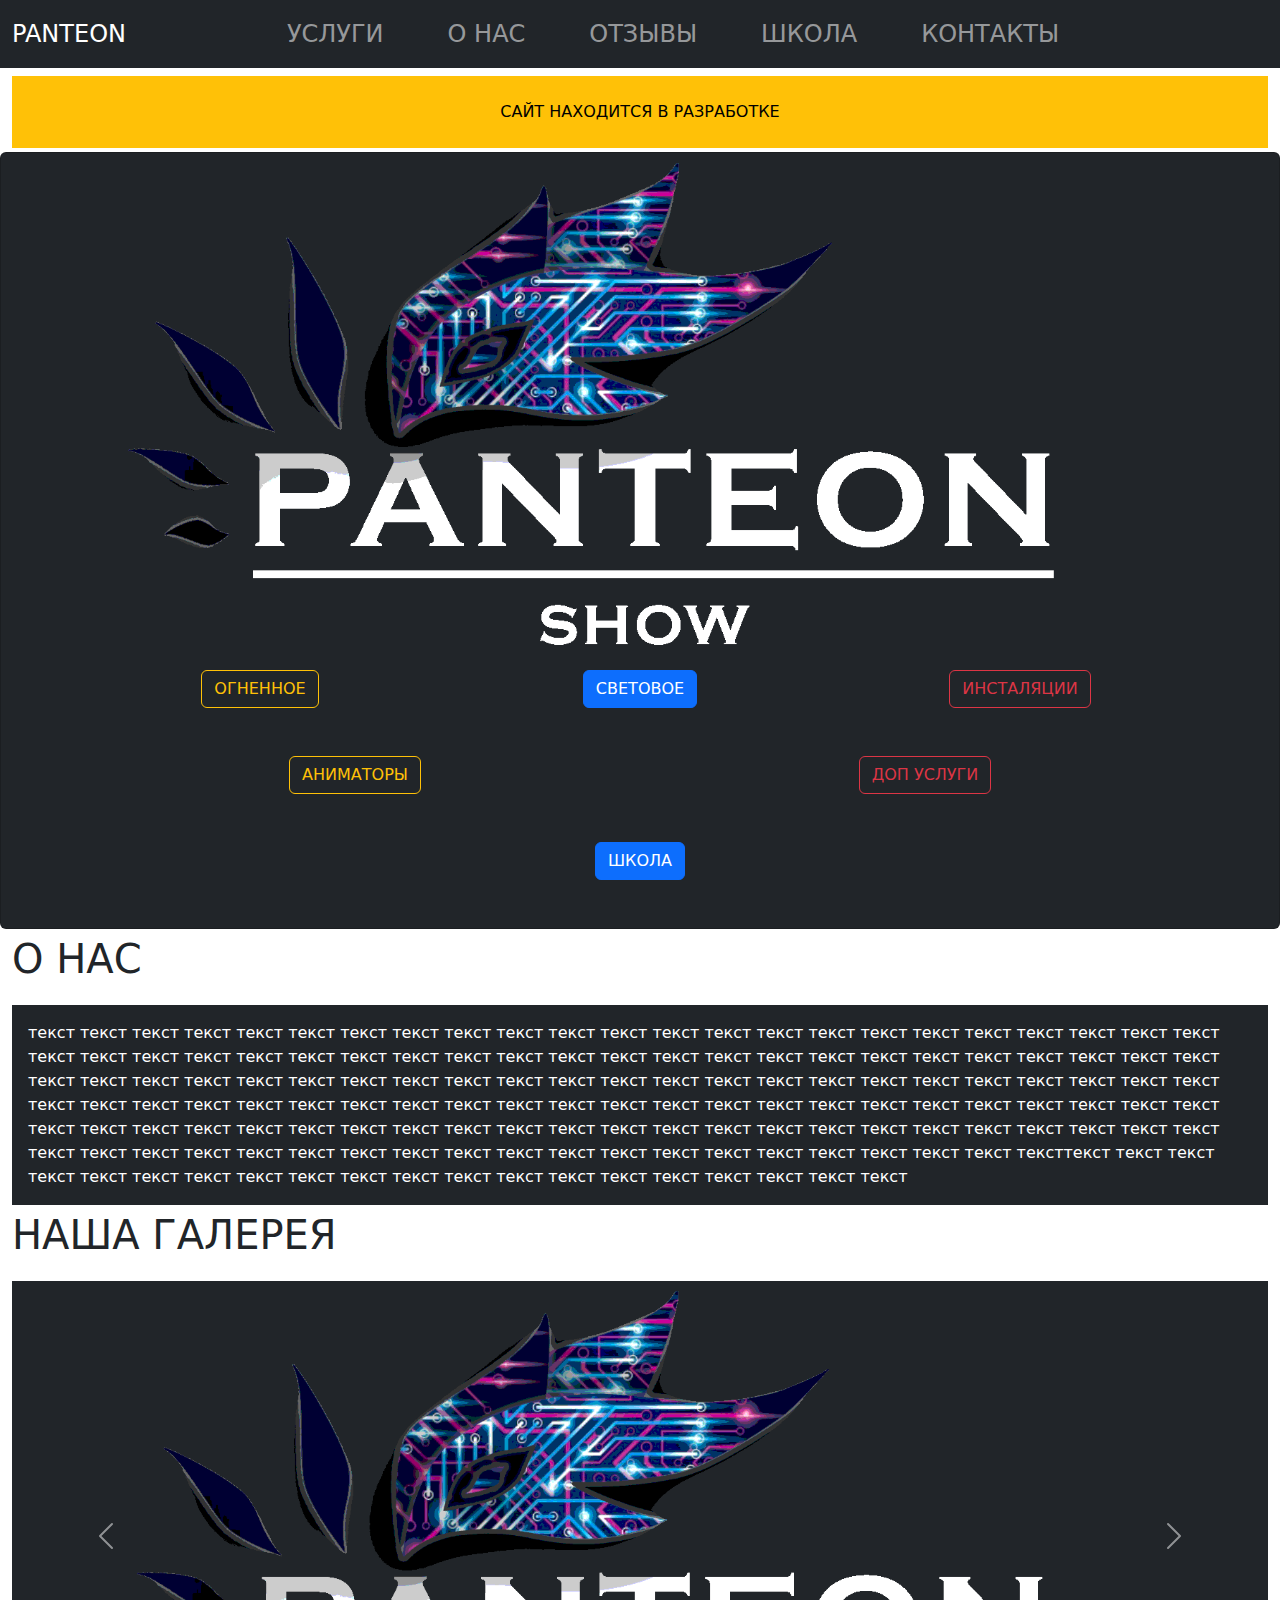
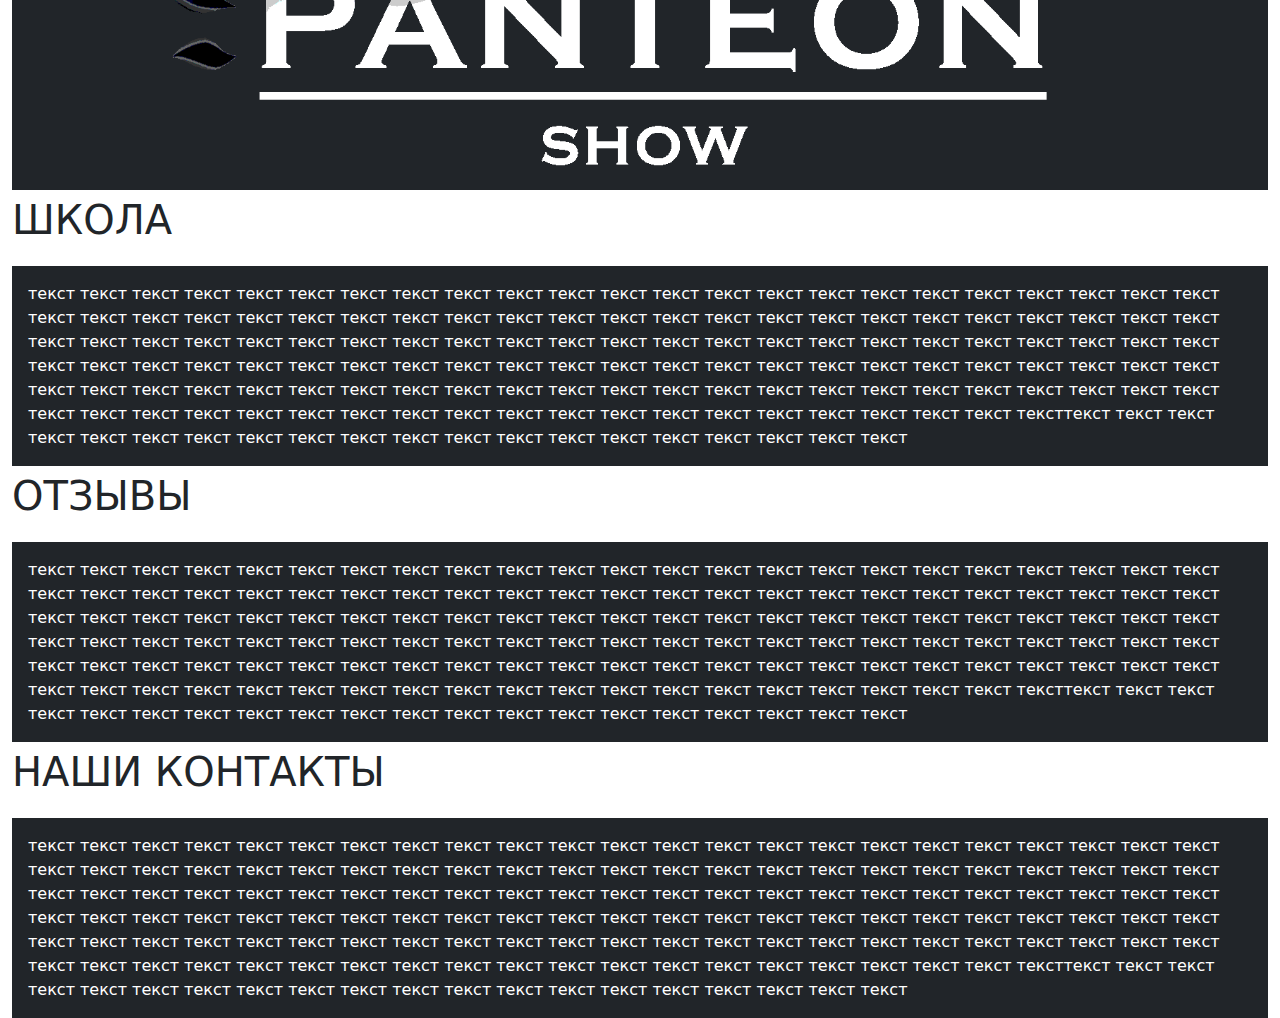
<file: index.html>
<!doctype html>
<html lang="ru">
  <head>
    <meta charset="utf-8">
    <meta name="viewport" content="width=device-width, initial-scale=1">
    <title>Panteon Show</title>
    
    <link href="https://cdn.jsdelivr.net/npm/bootstrap@5.3.3/dist/css/bootstrap.min.css" rel="stylesheet" integrity="sha384-QWTKZyjpPEjISv5WaRU9OFeRpok6YctnYmDr5pNlyT2bRjXh0JMhjY6hW+ALEwIH" crossorigin="anonymous">
  </head>
  <body>
    <style>
        html {
        scroll-behavior: smooth;
    }
    
    </style>
    
    <!-- Навигация -->
    <nav class="navbar navbar-dark navbar-expand-lg bg-dark fixed-top">
      <div class="container-fluid">
        <a class="navbar-brand fs-4" href="#">PANTEON</a>
        
        <button class="navbar-toggler" type="button" data-bs-toggle="offcanvas" data-bs-target="#offcanvasDarkNavbar" aria-controls="offcanvasDarkNavbar">
          <span class="navbar-toggler-icon"></span>
        </button>
        <div class="offcanvas offcanvas-end text-bg-dark" tabindex="-1" id="offcanvasDarkNavbar" aria-labelledby="offcanvasDarkNavbarLabel">
          <div class="offcanvas-header">
            <h5 class="offcanvas-title" id="offcanvasDarkNavbarLabel" >PANTEON SHOW</h5>
            <button type="button" class="btn-close btn-close-white" data-bs-dismiss="offcanvas" aria-label="Close"></button>
          </div>
          <div class="offcanvas-body fs-4">
            <ul class="navbar-nav justify-content-center flex-grow-1 pe-3 ">
              <li class="nav-item">
                <a class="nav-link me-5" aria-current="page" href="#serv">УСЛУГИ</a>
              </li>
              <li class="nav-item me-5">
                <a class="nav-link" href="#about">О НАС</a>
              </li>
              <li class="nav-item me-5">
                <a class="nav-link" href="#fb">ОТЗЫВЫ</a>
              </li>
              <li class="nav-item me-5">
                <a class="nav-link" href="#school">ШКОЛА</a>
              </li>
              <li class="nav-item me-5">
                <a class="nav-link" href="#cont">КОНТАКТЫ</a>
              </li>
              
            </ul>
            
              
            </div>
            <div class="offcanvas-header">
              <h5 class="offcanvas-title" id="offcanvasDarkNavbarLabel">+79834117237</h5>
          </div>
        
        </div>
        
      </div>
    </nav>
 
<!--сообщение о paзpaботке-->
    <div class="container-fluid " id="">
      <p class="fs-1">О НАС</p>
      <div class=" text-bg-warning p-4 text-center" style="width: 100%;">
          САЙТ НАХОДИТСЯ В PАЗPАБОТКЕ
      </div>
  </div> 
<!--background-->

<div class="card text-bg-dark mt-1" id="serv">
    <img src="Imagin/logoPant1.gif" class="card-img" alt="...">
    

<!--Кнопки-->

  

  <div class="container text-center" >
    <div class="row align-items-start">
      <div class="col ">
        <a class="btn btn-outline-warning" href="fire.html" role="button">ОГНЕННОЕ</a>
      </div>
      <div class="col">
        <a class="btn btn-primary" href="svet.html" role="button">СВЕТОВОЕ</a>
      </div>
      <div class="col">
        <a class="btn btn-outline-danger" href="Inst.html" role="button">ИНСТАЛЯЦИИ</a>
      </div>
    </div>

    <div class="row align-items-start mt-5">
      <div class="col ">
        <a class="btn btn-outline-warning" href="Anim.html" role="button">АНИМАТОРЫ</a>
      </div>
      <div class="col">
        <a class="btn btn-outline-danger" href="Dop.html" role="button">ДОП УСЛУГИ</a>
      </div>
    </div>
    
      <div class="row align-items-start mt-5 mb-5">
        <div class="col ">
          <a class="btn btn-primary" href="#school" role="button">ШКОЛА</a>
        </div>
      </div>
  </div>
</div>
  

<!--Секции-->
<div class="container-fluid " id="about">
    <p class="fs-1">О НАС</p>
    <div class=" text-bg-dark p-3 text-wrap" style="width: 100%;">
        текст текст текст текст текст текст текст текст текст текст текст текст текст текст текст текст текст текст текст текст текст текст текст текст текст текст текст текст текст текст текст текст текст текст текст текст текст текст текст текст текст текст текст текст текст текст текст текст текст текст текст текст текст текст текст текст текст текст текст текст текст текст текст текст текст текст текст текст текст текст текст текст текст текст текст текст текст текст текст текст текст текст текст текст текст текст текст текст текст текст текст текст текст текст текст текст текст текст текст текст текст текст текст текст текст текст текст текст текст текст текст текст текст текст текст текст текст текст текст текст текст текст текст текст текст текст текст текст текст текст текст текст текст текст тексттекст текст текст текст текст текст текст текст текст текст текст текст текст текст текст текст текст текст текст текст
    </div>
</div>       

<!--Карусель-->
<div class="container-fluid " id="about">
  <p class="fs-1"> НАША ГАЛЕРЕЯ</p>
  
    <div id="carouselExampleFade" class="carousel slide carousel-fade">
    <div class="carousel-inner">
      <div class="carousel-item active bg-dark">
        <img src="Imagin/logoPant1.gif" class="d-block w-100" alt="...">
      </div>
      <div class="carousel-item bg-primary">
        <img src="Imagin/logoPant1.gif" class="d-block w-100" alt="...">
      </div>
      <div class="carousel-item bg-warning">
        <img src="Imagin/logoPant1.gif" class="d-block w-100" alt="...">
      </div>
    </div>
    <button class="carousel-control-prev" type="button" data-bs-target="#carouselExampleFade" data-bs-slide="prev">
      <span class="carousel-control-prev-icon" aria-hidden="true"></span>
      <span class="visually-hidden">Предыдущий</span>
    </button>
    <button class="carousel-control-next" type="button" data-bs-target="#carouselExampleFade" data-bs-slide="next">
      <span class="carousel-control-next-icon" aria-hidden="true"></span>
      <span class="visually-hidden">Следующий</span>
    </button>
  </div>
</div>

<div class="container-fluid" id="school">
    <p class="fs-1">ШКОЛА</p>
    <div class=" text-bg-dark p-3 text-wrap" style="width: 100%;">
        текст текст текст текст текст текст текст текст текст текст текст текст текст текст текст текст текст текст текст текст текст текст текст текст текст текст текст текст текст текст текст текст текст текст текст текст текст текст текст текст текст текст текст текст текст текст текст текст текст текст текст текст текст текст текст текст текст текст текст текст текст текст текст текст текст текст текст текст текст текст текст текст текст текст текст текст текст текст текст текст текст текст текст текст текст текст текст текст текст текст текст текст текст текст текст текст текст текст текст текст текст текст текст текст текст текст текст текст текст текст текст текст текст текст текст текст текст текст текст текст текст текст текст текст текст текст текст текст текст текст текст текст текст текст тексттекст текст текст текст текст текст текст текст текст текст текст текст текст текст текст текст текст текст текст текст
      </div>
  </div>       
</div>
<div class="container-fluid" id="fb">
    <p class="fs-1">ОТЗЫВЫ</p>
    <div class=" text-bg-dark p-3 text-wrap" style="width: 100%;">
        текст текст текст текст текст текст текст текст текст текст текст текст текст текст текст текст текст текст текст текст текст текст текст текст текст текст текст текст текст текст текст текст текст текст текст текст текст текст текст текст текст текст текст текст текст текст текст текст текст текст текст текст текст текст текст текст текст текст текст текст текст текст текст текст текст текст текст текст текст текст текст текст текст текст текст текст текст текст текст текст текст текст текст текст текст текст текст текст текст текст текст текст текст текст текст текст текст текст текст текст текст текст текст текст текст текст текст текст текст текст текст текст текст текст текст текст текст текст текст текст текст текст текст текст текст текст текст текст текст текст текст текст текст текст тексттекст текст текст текст текст текст текст текст текст текст текст текст текст текст текст текст текст текст текст текст
      </div>
  </div>       
</div>

<div class="container-fluid " id="cont">
  <p class="fs-1">НАШИ КОНТАКТЫ</p>
  <div class=" text-bg-dark p-3 text-wrap" style="width: 100%;">
      текст текст текст текст текст текст текст текст текст текст текст текст текст текст текст текст текст текст текст текст текст текст текст текст текст текст текст текст текст текст текст текст текст текст текст текст текст текст текст текст текст текст текст текст текст текст текст текст текст текст текст текст текст текст текст текст текст текст текст текст текст текст текст текст текст текст текст текст текст текст текст текст текст текст текст текст текст текст текст текст текст текст текст текст текст текст текст текст текст текст текст текст текст текст текст текст текст текст текст текст текст текст текст текст текст текст текст текст текст текст текст текст текст текст текст текст текст текст текст текст текст текст текст текст текст текст текст текст текст текст текст текст текст текст тексттекст текст текст текст текст текст текст текст текст текст текст текст текст текст текст текст текст текст текст текст
  </div>
</div>

    <script src="https://cdn.jsdelivr.net/npm/bootstrap@5.3.3/dist/js/bootstrap.bundle.min.js" integrity="sha384-YvpcrYf0tY3lHB60NNkmXc5s9fDVZLESaAA55NDzOxhy9GkcIdslK1eN7N6jIeHz" crossorigin="anonymous"></script>
  </body>
</html>
</file>
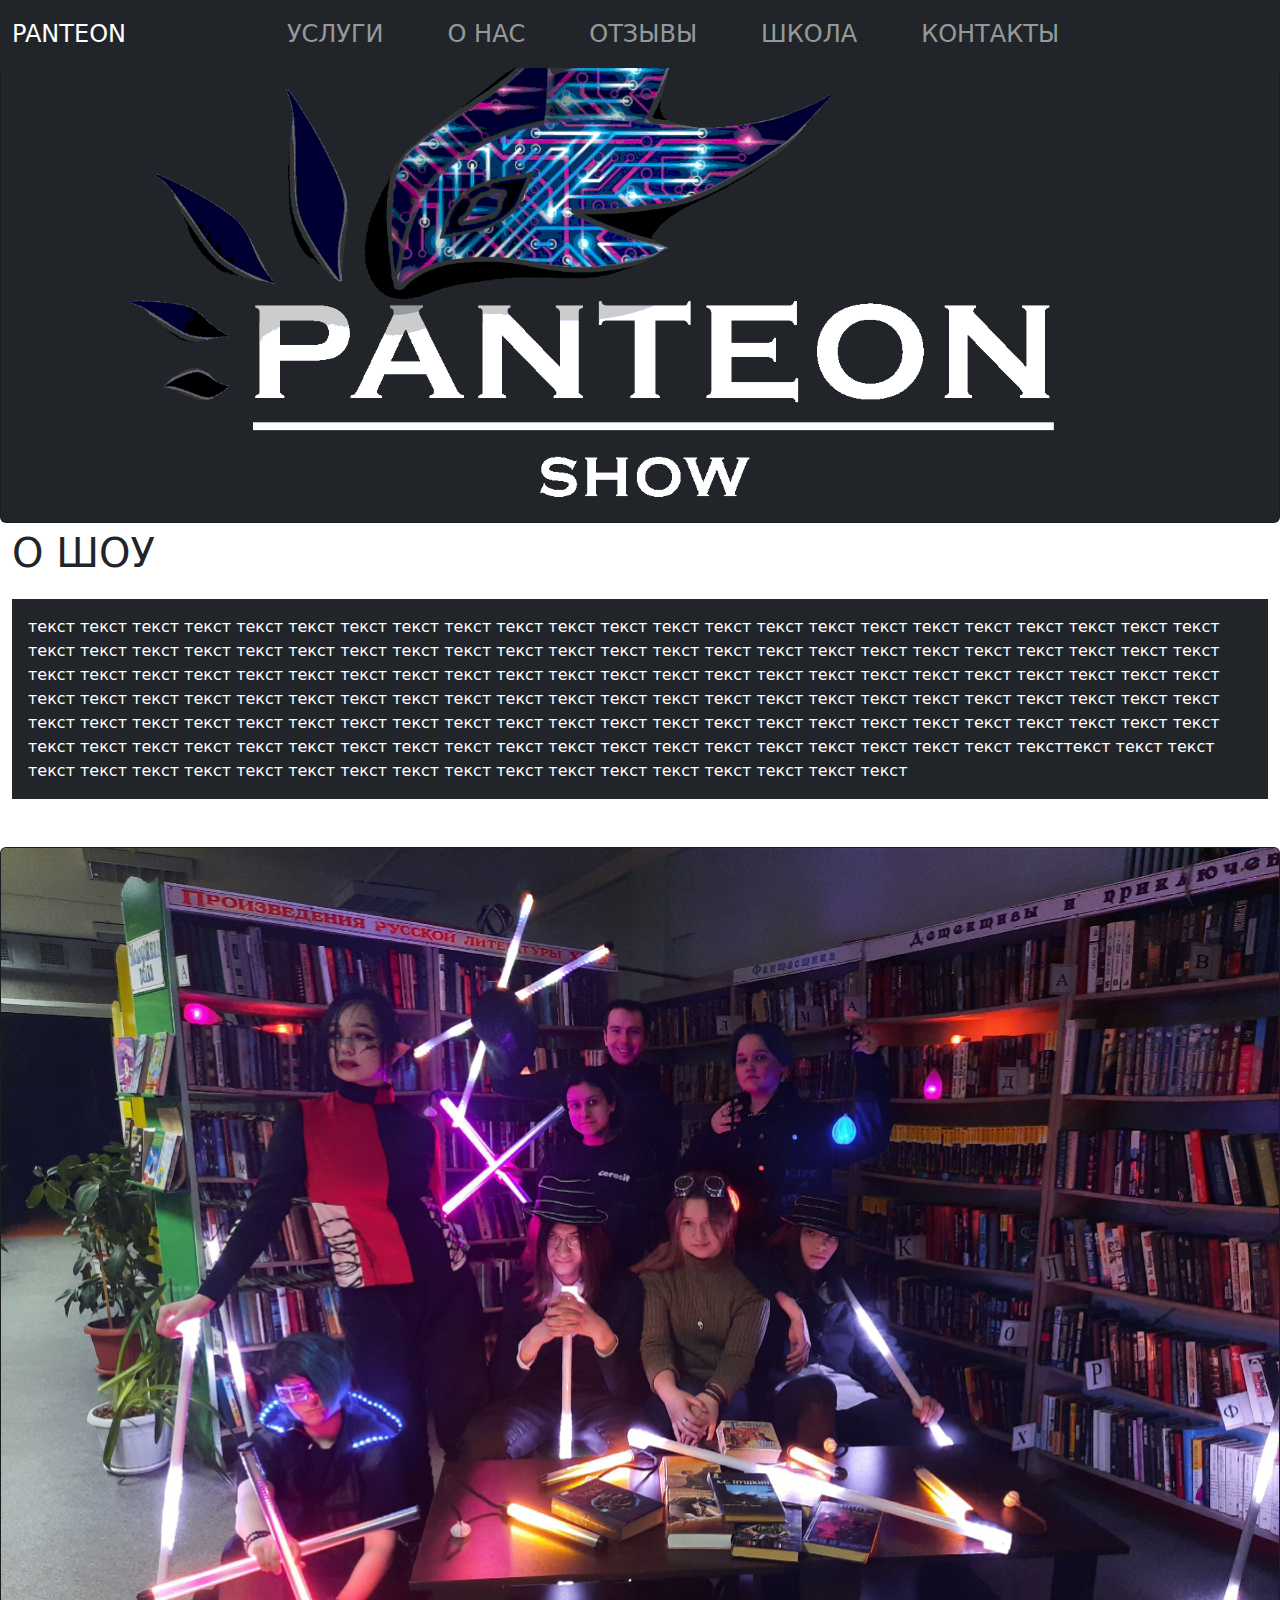
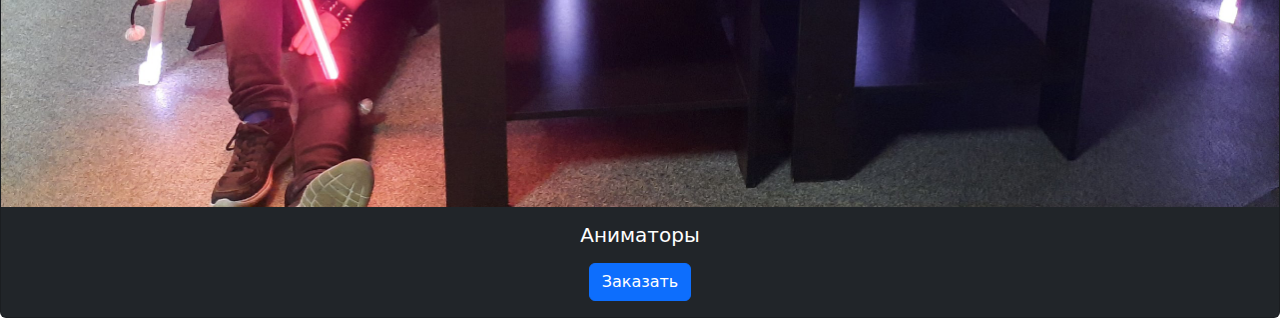
<file: Anim.html>
<!doctype html>
<html lang="ru">
  <head>
    <meta charset="utf-8">
    <meta name="viewport" content="width=device-width, initial-scale=1">
    <title>Panteon Show</title>
    
    <link href="https://cdn.jsdelivr.net/npm/bootstrap@5.3.3/dist/css/bootstrap.min.css" rel="stylesheet" integrity="sha384-QWTKZyjpPEjISv5WaRU9OFeRpok6YctnYmDr5pNlyT2bRjXh0JMhjY6hW+ALEwIH" crossorigin="anonymous">
  </head>
  <body>
    <style>
        html {
        scroll-behavior: smooth;
    }
    
    </style>
    
    <!-- Навигация -->
    <nav class="navbar navbar-dark navbar-expand-lg bg-dark fixed-top">
      <div class="container-fluid">
        <a class="navbar-brand fs-4" href="index.html">PANTEON</a>
        
        <button class="navbar-toggler" type="button" data-bs-toggle="offcanvas" data-bs-target="#offcanvasDarkNavbar" aria-controls="offcanvasDarkNavbar">
          <span class="navbar-toggler-icon"></span>
        </button>
        <div class="offcanvas offcanvas-end text-bg-dark" tabindex="-1" id="offcanvasDarkNavbar" aria-labelledby="offcanvasDarkNavbarLabel">
          <div class="offcanvas-header">
            <h5 class="offcanvas-title" id="offcanvasDarkNavbarLabel" >PANTEON SHOW</h5>
            <button type="button" class="btn-close btn-close-white" data-bs-dismiss="offcanvas" aria-label="Close"></button>
          </div>
          <div class="offcanvas-body fs-4">
            <ul class="navbar-nav justify-content-center flex-grow-1 pe-3 ">
              <li class="nav-item">
                <a class="nav-link me-5" aria-current="page" href="index.html">УСЛУГИ</a>
              </li>
              <li class="nav-item me-5">
                <a class="nav-link" href="./index.html#about" >О НАС</a>
              </li>
              <li class="nav-item me-5">
                <a class="nav-link" href="./index.html#fb">ОТЗЫВЫ</a>
              </li>
              <li class="nav-item me-5">
                <a class="nav-link" href="./index.html#school">ШКОЛА</a>
              </li>
              <li class="nav-item me-5">
                <a class="nav-link" href="./index.html#cont">КОНТАКТЫ</a>
              </li>
              
            </ul>
            
              
          </div>
            <div class="offcanvas-header">
              <h5 class="offcanvas-title" id="offcanvasDarkNavbarLabel">+79834117237</h5>
            </div>
        
        </div>
        
      </div>
    </nav>
 
<!--background-->

<div class="card text-bg-dark mt-1" id="serv">
    <img src="Imagin/logoPant1.gif" class="card-img" alt="...">
    
</div>
<div class="container-fluid " id="about">
    <p class="fs-1">О ШОУ</p>
    <div class=" text-bg-dark p-3 text-wrap" style="width: 100%;">
        текст текст текст текст текст текст текст текст текст текст текст текст текст текст текст текст текст текст текст текст текст текст текст текст текст текст текст текст текст текст текст текст текст текст текст текст текст текст текст текст текст текст текст текст текст текст текст текст текст текст текст текст текст текст текст текст текст текст текст текст текст текст текст текст текст текст текст текст текст текст текст текст текст текст текст текст текст текст текст текст текст текст текст текст текст текст текст текст текст текст текст текст текст текст текст текст текст текст текст текст текст текст текст текст текст текст текст текст текст текст текст текст текст текст текст текст текст текст текст текст текст текст текст текст текст текст текст текст текст текст текст текст текст текст тексттекст текст текст текст текст текст текст текст текст текст текст текст текст текст текст текст текст текст текст текст
    </div>
</div>     

<!--КАРТОЧКИ-->
<div class="card text-bg-dark mb-3 mt-5 text-center">
    <img src="Imagin/anim.jpg" class="card-img-top" alt="...">
    <div class="card-body">
      <h5 class="card-title">Аниматоры</h5>
      <p class="card-text"></p>
      <!-- Кнопка-триггер модального окна презентации -->
        
        <a class="btn btn-primary" href="Send.html" role="button">Заказать</a>
        
    </div>
</div>



  <!-- Модальное окно видео-->
<div class="modal fade" id="exampleModal" tabindex="-1" aria-labelledby="exampleModalLabel" aria-hidden="true">
  <div class="modal-dialog modal-dialog-centered">
    <div class="modal-content "> 
      <div class="modal-header">
        
        <h1 class="modal-title fs-5" id="exampleModalLabel"></h1>
        <button type="button" class="btn-close" data-bs-dismiss="modal" aria-label="Закрыть"></button>
      </div>
      <div class="modal-body ">
        <head>
          <meta charset="UTF-8">
          <meta name="viewport" content="width=device-width, initial-scale=1.0">
          <title></title>
      
          
      </div>
      <div class="modal-footer">
        
      </div>
    </div>
  </div>
</div>

  


    <script src="https://cdn.jsdelivr.net/npm/bootstrap@5.3.3/dist/js/bootstrap.bundle.min.js" integrity="sha384-YvpcrYf0tY3lHB60NNkmXc5s9fDVZLESaAA55NDzOxhy9GkcIdslK1eN7N6jIeHz" crossorigin="anonymous"></script>
  </body>
</html>
</file>
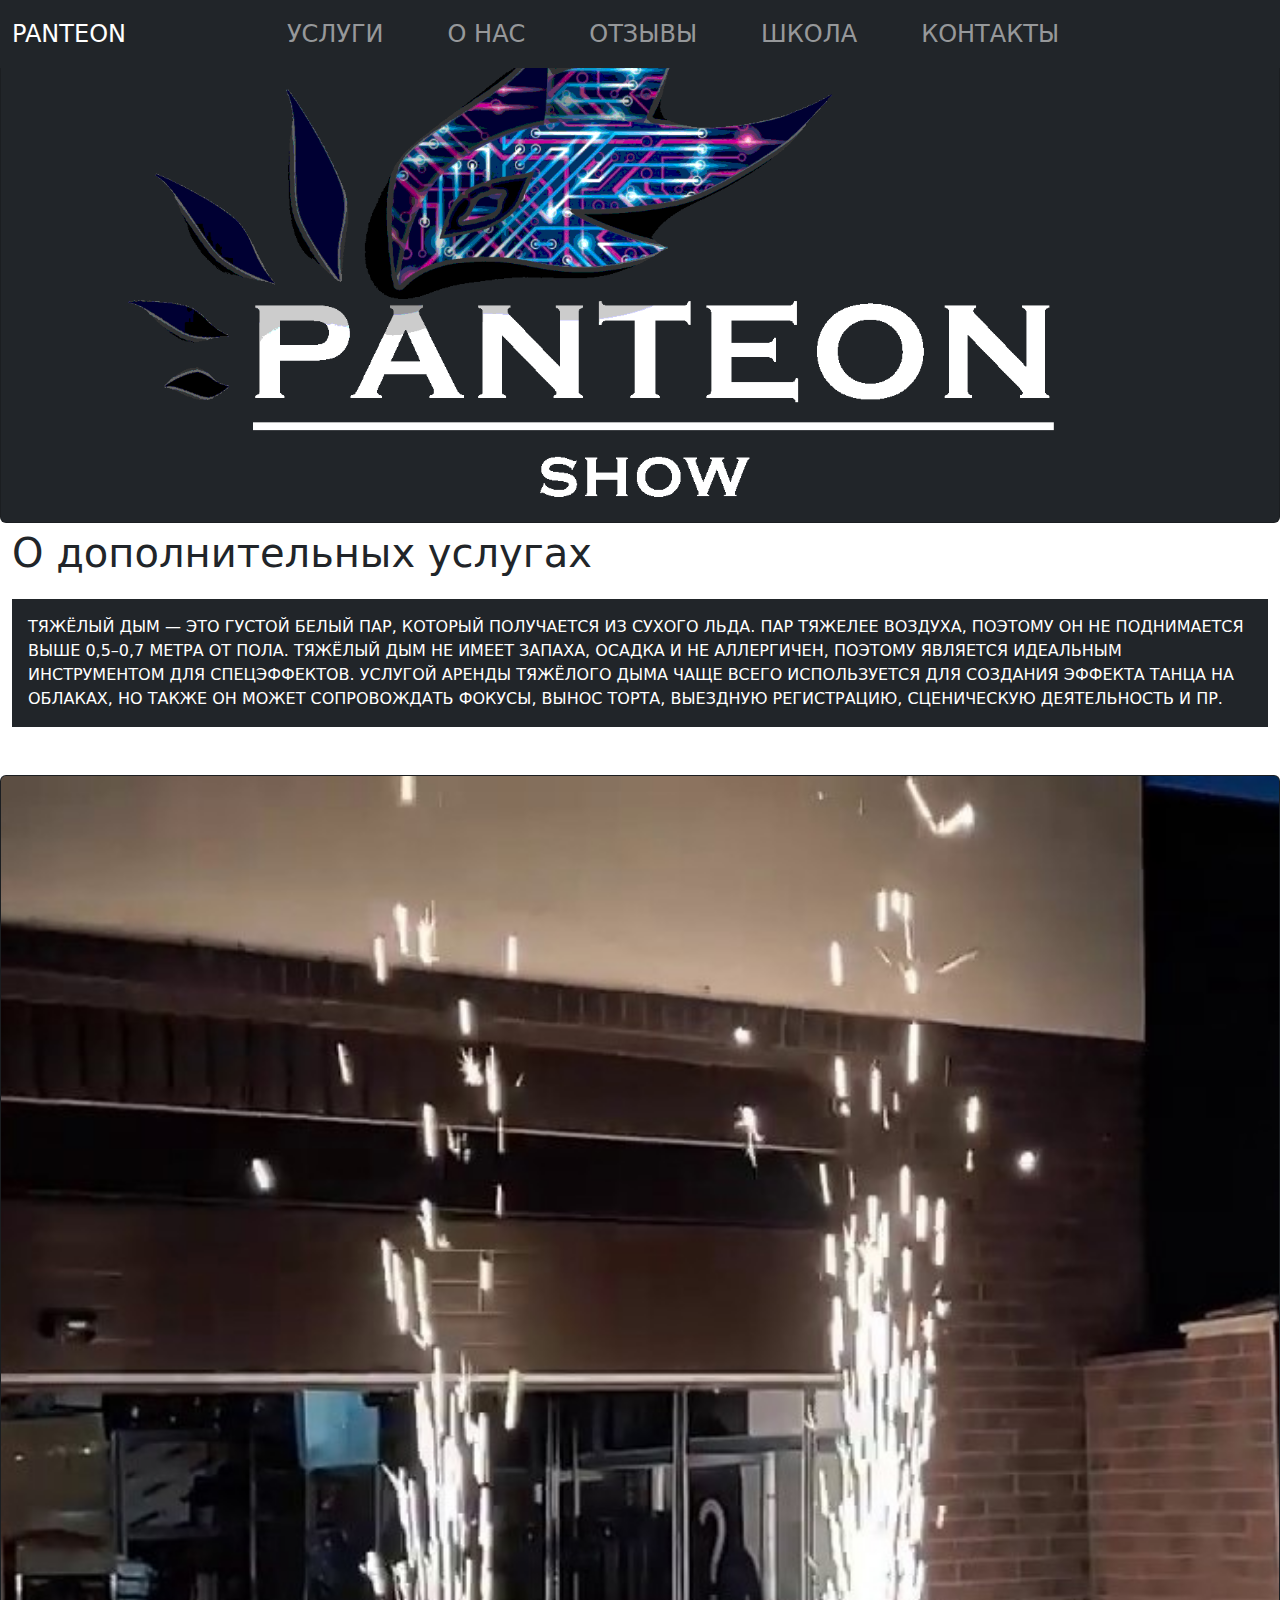
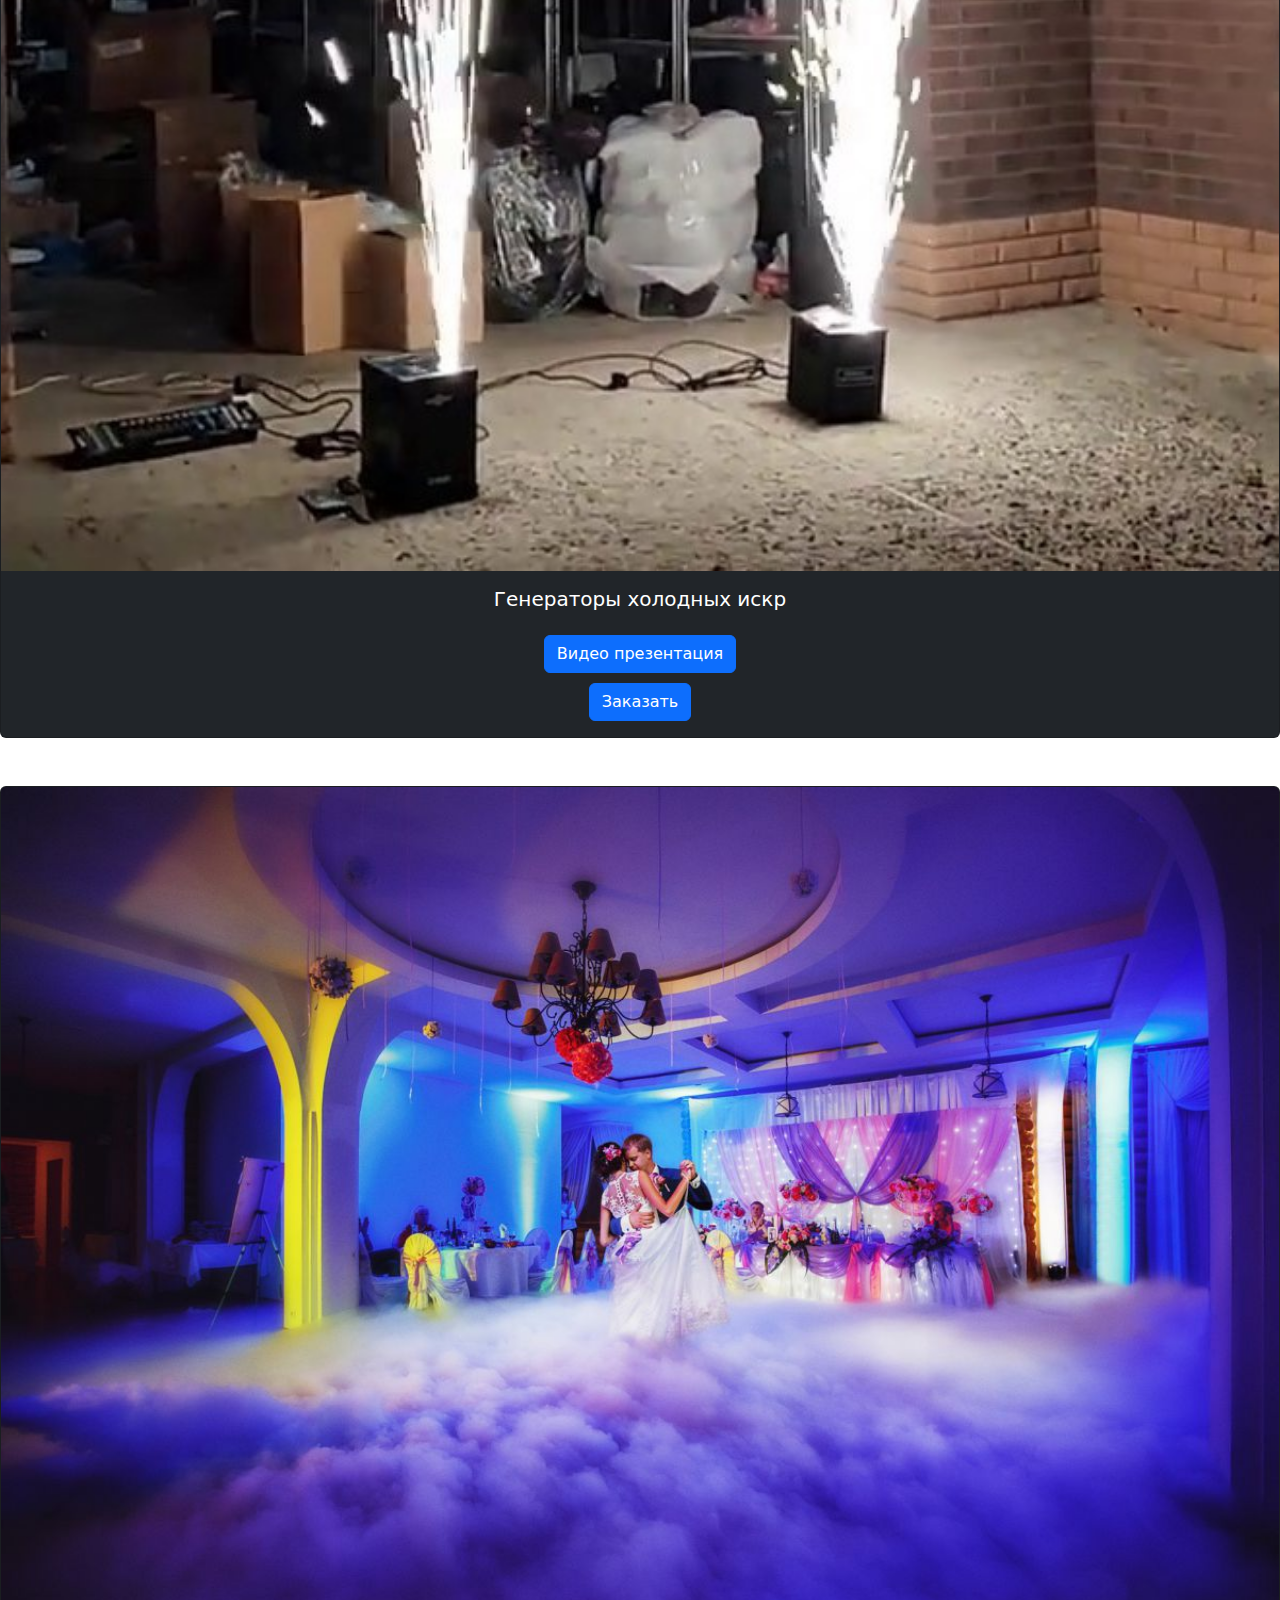
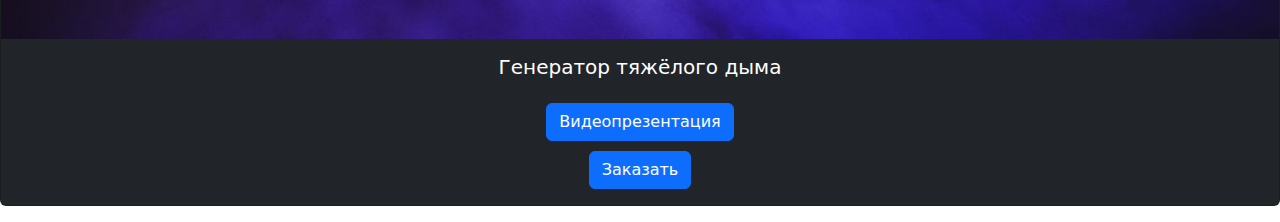
<file: Dop.html>
<!doctype html>
<html lang="ru">
  <head>
    <meta charset="utf-8">
    <meta name="viewport" content="width=device-width, initial-scale=1">
    <title>Panteon Show</title>
    
    <link href="https://cdn.jsdelivr.net/npm/bootstrap@5.3.3/dist/css/bootstrap.min.css" rel="stylesheet" integrity="sha384-QWTKZyjpPEjISv5WaRU9OFeRpok6YctnYmDr5pNlyT2bRjXh0JMhjY6hW+ALEwIH" crossorigin="anonymous">
  </head>
  <body>
    <style>
        html {
        scroll-behavior: smooth;
    }
    
    </style>
    
     <!-- Навигация -->
     <nav class="navbar navbar-dark navbar-expand-lg bg-dark fixed-top">
      <div class="container-fluid">
        <a class="navbar-brand fs-4" href="index.html">PANTEON</a>
        
        <button class="navbar-toggler" type="button" data-bs-toggle="offcanvas" data-bs-target="#offcanvasDarkNavbar" aria-controls="offcanvasDarkNavbar">
          <span class="navbar-toggler-icon"></span>
        </button>
        <div class="offcanvas offcanvas-end text-bg-dark" tabindex="-1" id="offcanvasDarkNavbar" aria-labelledby="offcanvasDarkNavbarLabel">
          <div class="offcanvas-header">
            <h5 class="offcanvas-title" id="offcanvasDarkNavbarLabel" >PANTEON SHOW</h5>
            <button type="button" class="btn-close btn-close-white" data-bs-dismiss="offcanvas" aria-label="Close"></button>
          </div>
          <div class="offcanvas-body fs-4">
            <ul class="navbar-nav justify-content-center flex-grow-1 pe-3 ">
              <li class="nav-item">
                <a class="nav-link me-5" aria-current="page" href="index.html">УСЛУГИ</a>
              </li>
              <li class="nav-item me-5">
                <a class="nav-link" href="./index.html#about" >О НАС</a>
              </li>
              <li class="nav-item me-5">
                <a class="nav-link" href="./index.html#fb">ОТЗЫВЫ</a>
              </li>
              <li class="nav-item me-5">
                <a class="nav-link" href="./index.html#school">ШКОЛА</a>
              </li>
              <li class="nav-item me-5">
                <a class="nav-link" href="./index.html#cont">КОНТАКТЫ</a>
              </li>
              
            </ul>
            
              
          </div>
            <div class="offcanvas-header">
              <h5 class="offcanvas-title" id="offcanvasDarkNavbarLabel">+79834117237</h5>
            </div>
        
        </div>
        
      </div>
    </nav>
 
 
<!--background-->

<div class="card text-bg-dark mt-1" id="serv">
    <img src="Imagin/logoPant1.gif" class="card-img" alt="...">
    
</div>
<div class="container-fluid " id="about">
    <p class="fs-1">О дополнительных услугах</p>
    <div class=" text-bg-dark p-3 text-wrap" style="width: 100%;">
      ТЯЖЁЛЫЙ ДЫМ — ЭТО ГУСТОЙ БЕЛЫЙ ПАР, КОТОРЫЙ ПОЛУЧАЕТСЯ ИЗ СУХОГО ЛЬДА. ПАР ТЯЖЕЛЕЕ ВОЗДУХА, ПОЭТОМУ ОН НЕ ПОДНИМАЕТСЯ ВЫШЕ 0,5–0,7 МЕТРА ОТ ПОЛА. ТЯЖЁЛЫЙ ДЫМ НЕ ИМЕЕТ ЗАПАХА, ОСАДКА И НЕ АЛЛЕРГИЧЕН, ПОЭТОМУ ЯВЛЯЕТСЯ ИДЕАЛЬНЫМ ИНСТРУМЕНТОМ ДЛЯ СПЕЦЭФФЕКТОВ. УСЛУГОЙ АРЕНДЫ ТЯЖЁЛОГО ДЫМА ЧАЩЕ ВСЕГО ИСПОЛЬЗУЕТСЯ ДЛЯ СОЗДАНИЯ ЭФФЕКТА ТАНЦА НА ОБЛАКАХ, НО ТАКЖЕ ОН МОЖЕТ СОПРОВОЖДАТЬ ФОКУСЫ, ВЫНОС ТОРТА, ВЫЕЗДНУЮ РЕГИСТРАЦИЮ, СЦЕНИЧЕСКУЮ ДЕЯТЕЛЬНОСТЬ И ПР. </div>
</div>     

<!--КАРТОЧКИ-->
<div class="card text-bg-dark mb-3 mt-5 text-center">
    <img src="Imagin/spark.jpg" class="card-img-top" alt="...">
    <div class="card-body">
      <h5 class="card-title">Генераторы холодных искр</h5>
      <p class="card-text"></p>
      <!-- Кнопка-триггер модального окна презентации -->
        <H1><button type="button" class="btn btn-primary" data-bs-toggle="modal" data-bs-target="#exampleModal">
          Видео презентация
        </button></H1>
        <a class="btn btn-primary" href="Send.html" role="button">Заказать</a>
        
    </div>
</div>
<div class="card text-bg-dark mb-3 mt-5 text-center">
  <img src="Imagin/smoke.jpg" class="card-img-top" alt="...">
  <div class="card-body">
    <h5 class="card-title">Генератор тяжёлого дыма</h5>
    <p class="card-text"></p>
    <!-- Кнопка-триггер модального окна -->
    <H1><button type="button" class="btn btn-primary" data-bs-toggle="modal" data-bs-target="#exampleModal">
      Видеопрезентация
    </button></H1>
    <a class="btn btn-primary" href="Send.html" role="button">Заказать</a>
      
  </div>
</div>


  <!-- Модальное окно видео-->
<div class="modal fade" id="exampleModal" tabindex="-1" aria-labelledby="exampleModalLabel" aria-hidden="true">
  <div class="modal-dialog modal-dialog-centered modal-lg">
    <div class="modal-content "> 
      <div class="modal-header">
        
        <h1 class="modal-title fs-5" id="exampleModalLabel"></h1>
        <button type="button" class="btn-close" data-bs-dismiss="modal" aria-label="Закрыть"></button>
      </div>
      <div class="modal-body ">
        <head>
          <meta charset="UTF-8">
          <meta name="viewport" content="width=device-width, initial-scale=1.0">
          <title></title>
          <iframe width="560" height="315" src="https://www.youtube.com/embed/ty1_R2pQDiI?si=jHNosiCdlcJrlcoW" title="YouTube video player" frameborder="0" allow="accelerometer; autoplay; clipboard-write; encrypted-media; gyroscope; picture-in-picture; web-share" referrerpolicy="strict-origin-when-cross-origin" allowfullscreen></iframe>
          
      </div>
      <div class="modal-footer">
        
      </div>
    </div>
  </div>
</div>

  


    <script src="https://cdn.jsdelivr.net/npm/bootstrap@5.3.3/dist/js/bootstrap.bundle.min.js" integrity="sha384-YvpcrYf0tY3lHB60NNkmXc5s9fDVZLESaAA55NDzOxhy9GkcIdslK1eN7N6jIeHz" crossorigin="anonymous"></script>
  </body>
</html>
</file>
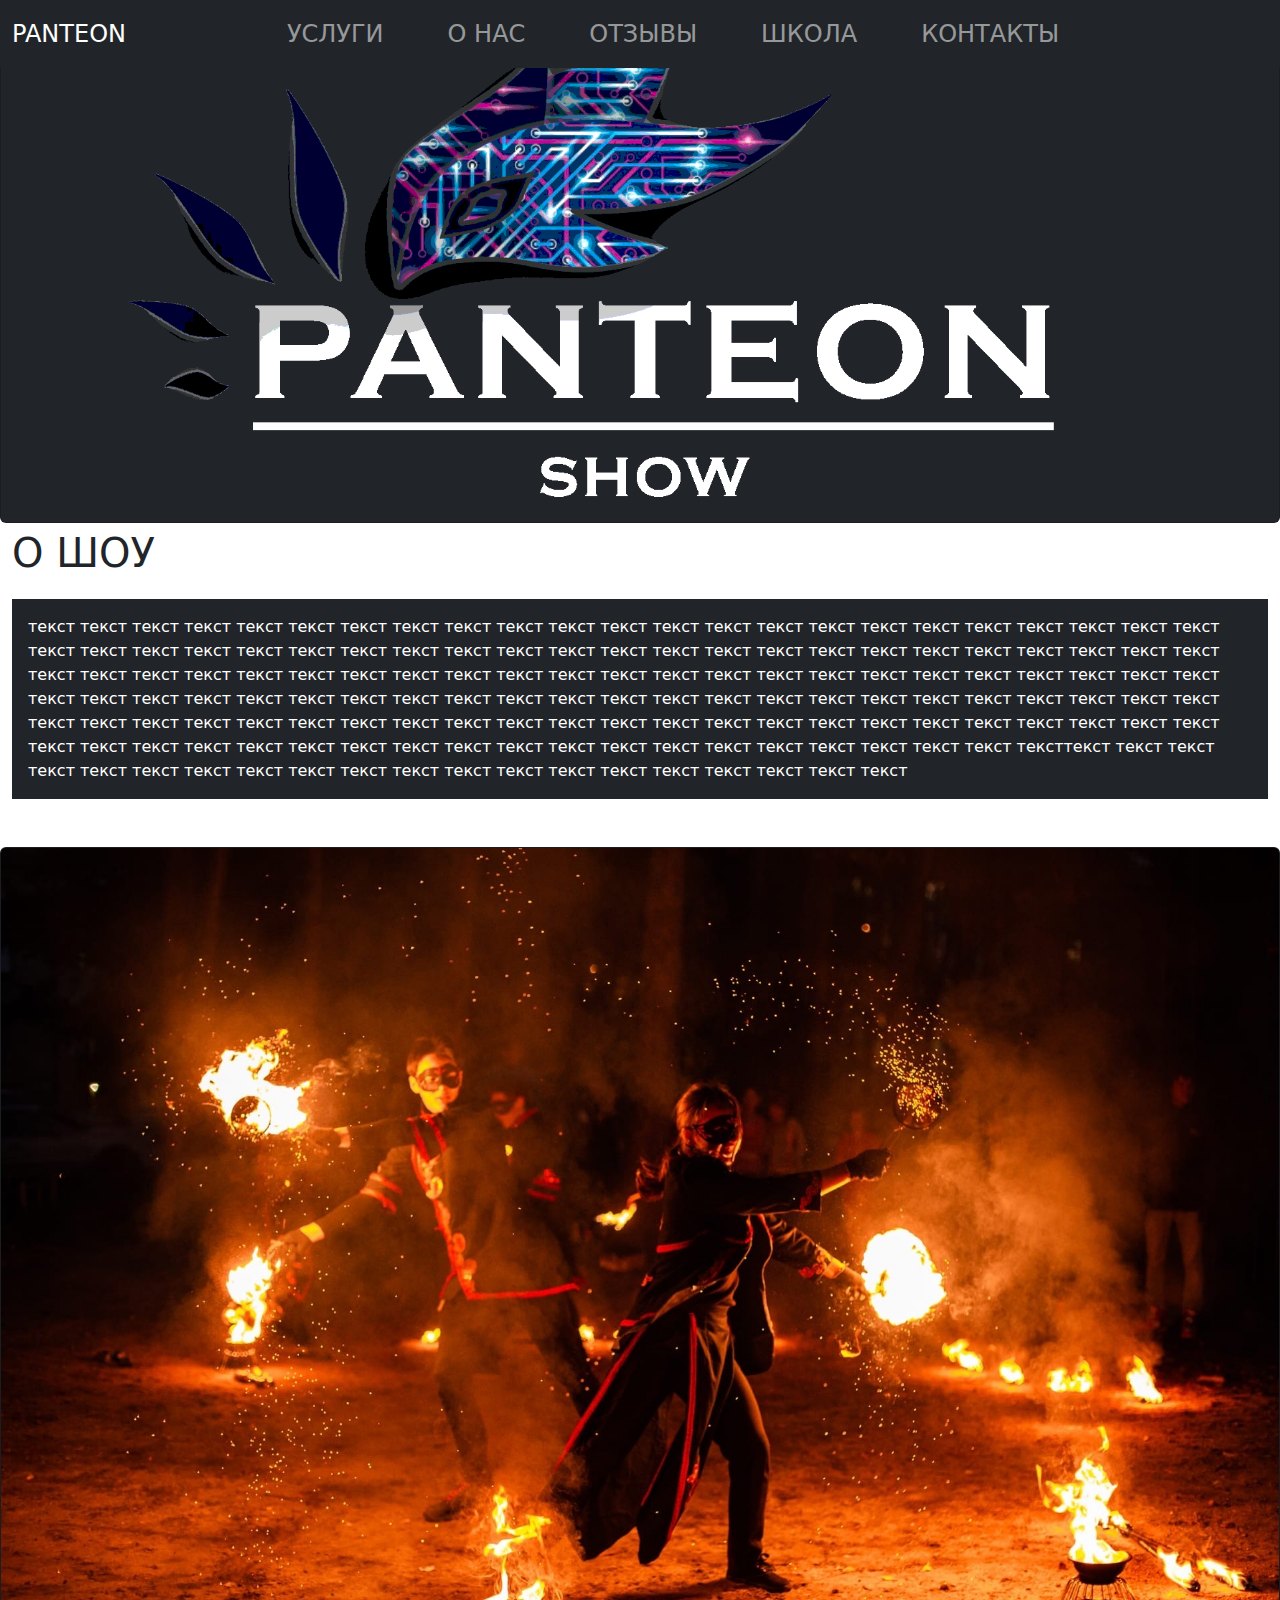
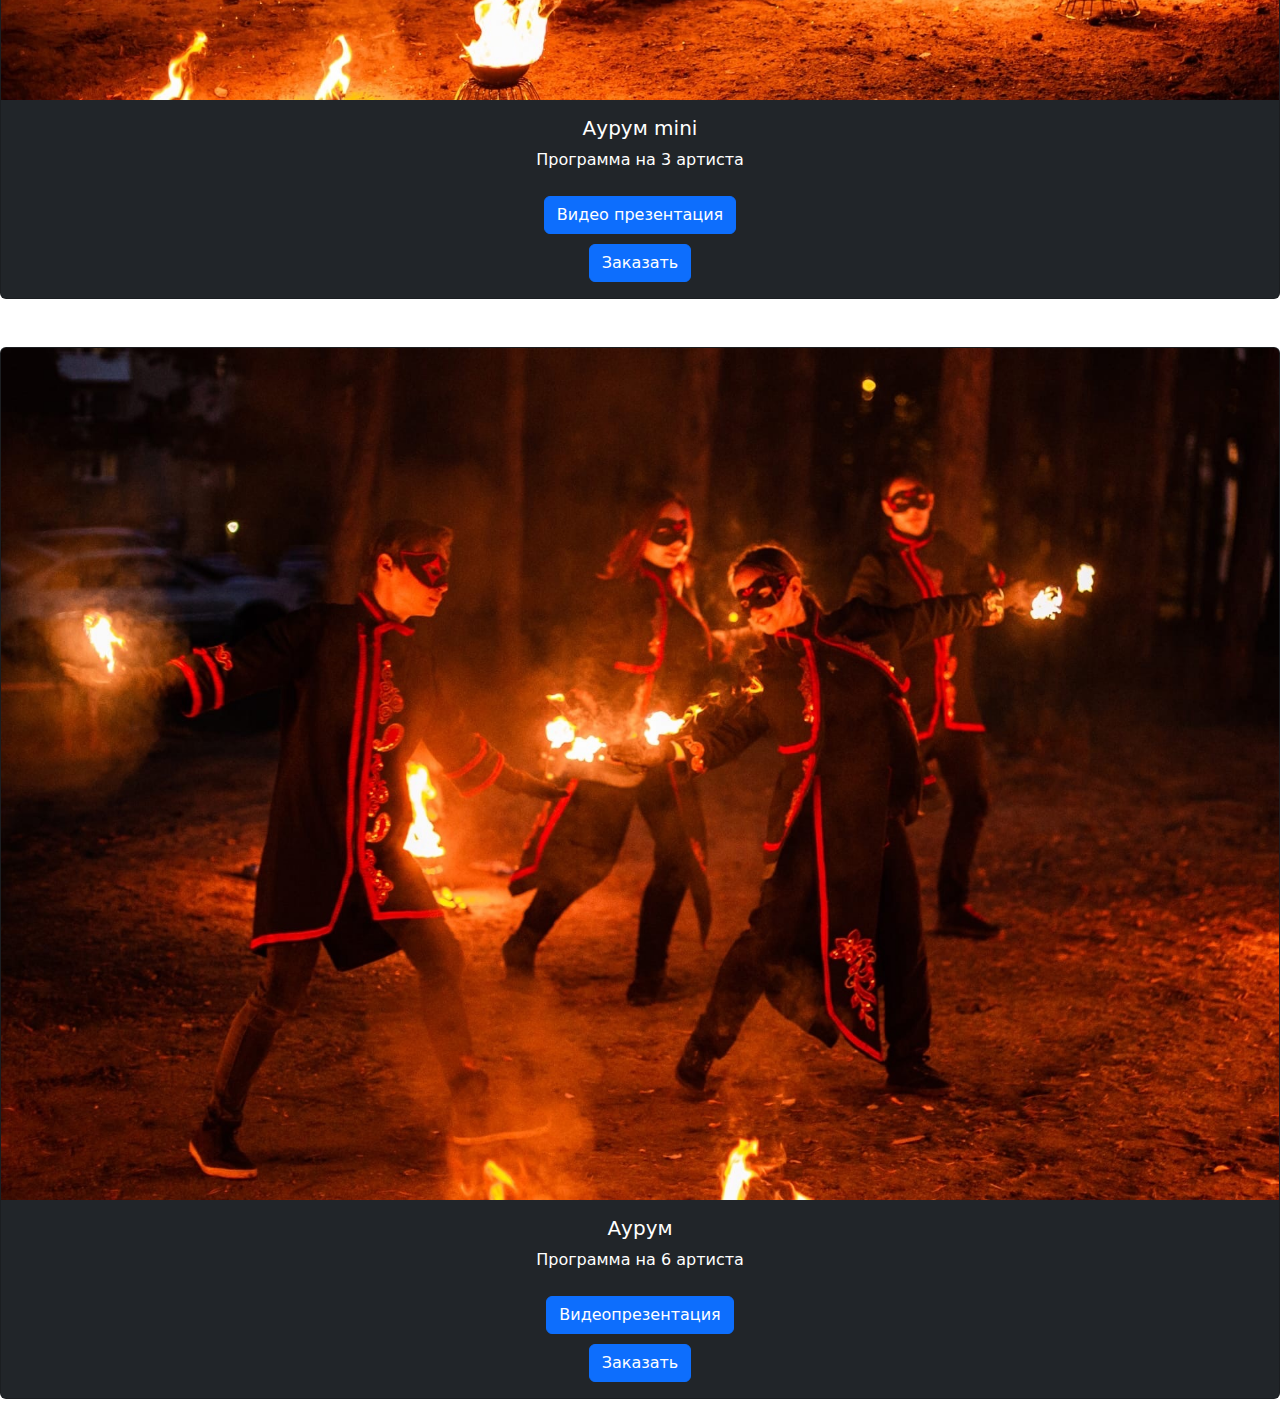
<file: FAurum.html>
<!doctype html>
<html lang="ru">
  <head>
    <meta charset="utf-8">
    <meta name="viewport" content="width=device-width, initial-scale=1">
    <title>Panteon Show</title>
    
    <link href="https://cdn.jsdelivr.net/npm/bootstrap@5.3.3/dist/css/bootstrap.min.css" rel="stylesheet" integrity="sha384-QWTKZyjpPEjISv5WaRU9OFeRpok6YctnYmDr5pNlyT2bRjXh0JMhjY6hW+ALEwIH" crossorigin="anonymous">
  </head>
  <body>
    <style>
        html {
        scroll-behavior: smooth;
    }
    
    </style>
    
     <!-- Навигация -->
     <nav class="navbar navbar-dark navbar-expand-lg bg-dark fixed-top">
      <div class="container-fluid">
        <a class="navbar-brand fs-4" href="index.html">PANTEON</a>
        
        <button class="navbar-toggler" type="button" data-bs-toggle="offcanvas" data-bs-target="#offcanvasDarkNavbar" aria-controls="offcanvasDarkNavbar">
          <span class="navbar-toggler-icon"></span>
        </button>
        <div class="offcanvas offcanvas-end text-bg-dark" tabindex="-1" id="offcanvasDarkNavbar" aria-labelledby="offcanvasDarkNavbarLabel">
          <div class="offcanvas-header">
            <h5 class="offcanvas-title" id="offcanvasDarkNavbarLabel" >PANTEON SHOW</h5>
            <button type="button" class="btn-close btn-close-white" data-bs-dismiss="offcanvas" aria-label="Close"></button>
          </div>
          <div class="offcanvas-body fs-4">
            <ul class="navbar-nav justify-content-center flex-grow-1 pe-3 ">
              <li class="nav-item">
                <a class="nav-link me-5" aria-current="page" href="index.html">УСЛУГИ</a>
              </li>
              <li class="nav-item me-5">
                <a class="nav-link" href="./index.html#about" >О НАС</a>
              </li>
              <li class="nav-item me-5">
                <a class="nav-link" href="./index.html#fb">ОТЗЫВЫ</a>
              </li>
              <li class="nav-item me-5">
                <a class="nav-link" href="./index.html#school">ШКОЛА</a>
              </li>
              <li class="nav-item me-5">
                <a class="nav-link" href="./index.html#cont">КОНТАКТЫ</a>
              </li>
              
            </ul>
            
              
          </div>
            <div class="offcanvas-header">
              <h5 class="offcanvas-title" id="offcanvasDarkNavbarLabel">+79834117237</h5>
            </div>
        
        </div>
        
      </div>
    </nav>
 
<!--background-->

<div class="card text-bg-dark mt-1" id="serv">
    <img src="Imagin/logoPant1.gif" class="card-img" alt="...">
    
</div>
<div class="container-fluid " id="about">
    <p class="fs-1">О ШОУ</p>
    <div class=" text-bg-dark p-3 text-wrap" style="width: 100%;">
        текст текст текст текст текст текст текст текст текст текст текст текст текст текст текст текст текст текст текст текст текст текст текст текст текст текст текст текст текст текст текст текст текст текст текст текст текст текст текст текст текст текст текст текст текст текст текст текст текст текст текст текст текст текст текст текст текст текст текст текст текст текст текст текст текст текст текст текст текст текст текст текст текст текст текст текст текст текст текст текст текст текст текст текст текст текст текст текст текст текст текст текст текст текст текст текст текст текст текст текст текст текст текст текст текст текст текст текст текст текст текст текст текст текст текст текст текст текст текст текст текст текст текст текст текст текст текст текст текст текст текст текст текст текст тексттекст текст текст текст текст текст текст текст текст текст текст текст текст текст текст текст текст текст текст текст
    </div>
</div>     

<!--КАРТОЧКИ-->
<div class="card text-bg-dark mb-3 mt-5 text-center">
    <img src="Imagin/vals1.jpg" class="card-img-top" alt="...">
    <div class="card-body">
      <h5 class="card-title">Аурум mini</h5>
      <p class="card-text">Программа на 3 артиста</p>
      <!-- Кнопка-триггер модального окна презентации -->
        <H1><button type="button" class="btn btn-primary" data-bs-toggle="modal" data-bs-target="#exampleModal">
          Видео презентация
        </button></H1>
        <a class="btn btn-primary" href="Send.html" role="button">Заказать</a>
        
    </div>
</div>
<div class="card text-bg-dark mb-3 mt-5 text-center">
  <img src="Imagin/vals2.jpg" class="card-img-top" alt="...">
  <div class="card-body">
    <h5 class="card-title">Аурум</h5>
    <p class="card-text">Программа на 6 артиста</p>
    <!-- Кнопка-триггер модального окна -->
    <H1><button type="button" class="btn btn-primary" data-bs-toggle="modal" data-bs-target="#exampleModal">
      Видеопрезентация
    </button></H1>
    <a class="btn btn-primary" href="Send.html" role="button">Заказать</a>
      
  </div>
</div>


  <!-- Модальное окно видео-->
<div class="modal fade" id="exampleModal" tabindex="-1" aria-labelledby="exampleModalLabel" aria-hidden="true">
  <div class="modal-dialog modal-dialog-centered">
    <div class="modal-content "> 
      <div class="modal-header">
        
        <h1 class="modal-title fs-5" id="exampleModalLabel"></h1>
        <button type="button" class="btn-close" data-bs-dismiss="modal" aria-label="Закрыть"></button>
      </div>
      <div class="modal-body ">
        <head>
          <meta charset="UTF-8">
          <meta name="viewport" content="width=device-width, initial-scale=1.0">
          <title></title>
      
          
      </div>
      <div class="modal-footer">
        
      </div>
    </div>
  </div>
</div>

  


    <script src="https://cdn.jsdelivr.net/npm/bootstrap@5.3.3/dist/js/bootstrap.bundle.min.js" integrity="sha384-YvpcrYf0tY3lHB60NNkmXc5s9fDVZLESaAA55NDzOxhy9GkcIdslK1eN7N6jIeHz" crossorigin="anonymous"></script>
  </body>
</html>
</file>
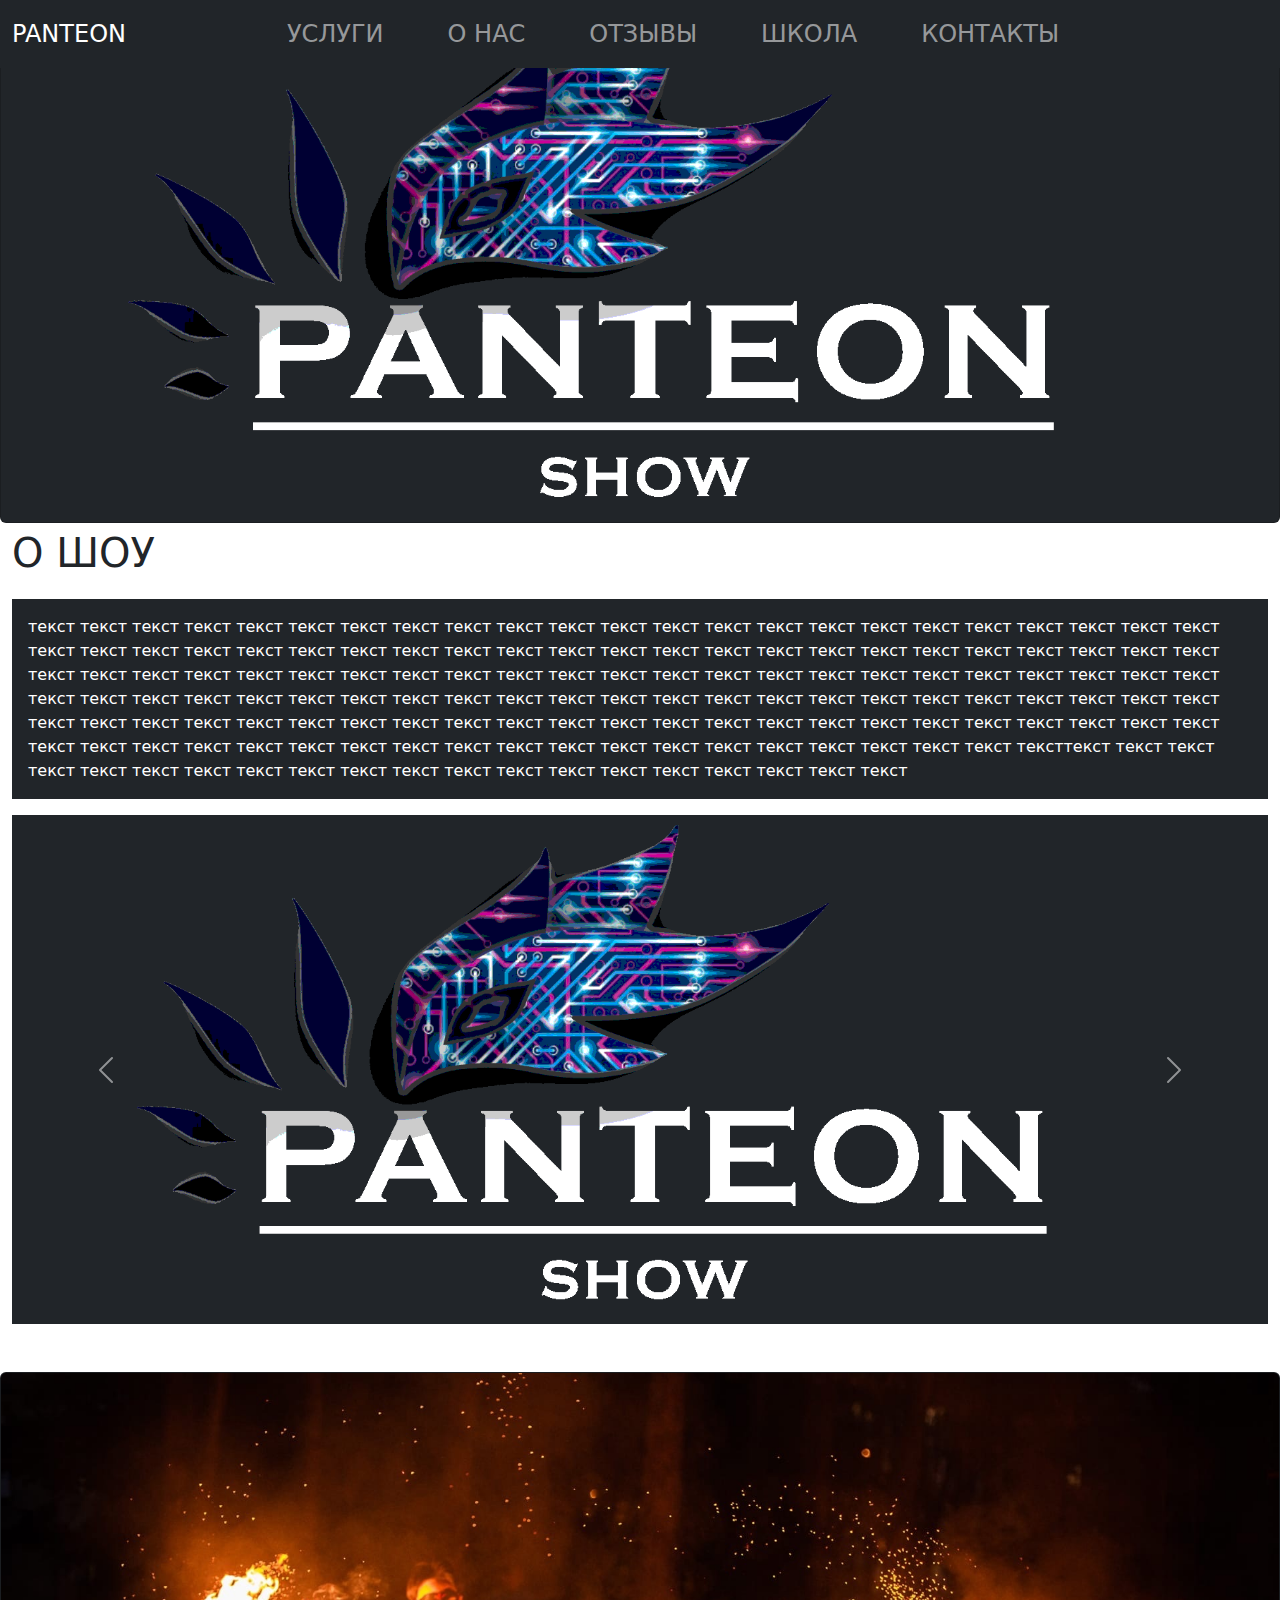
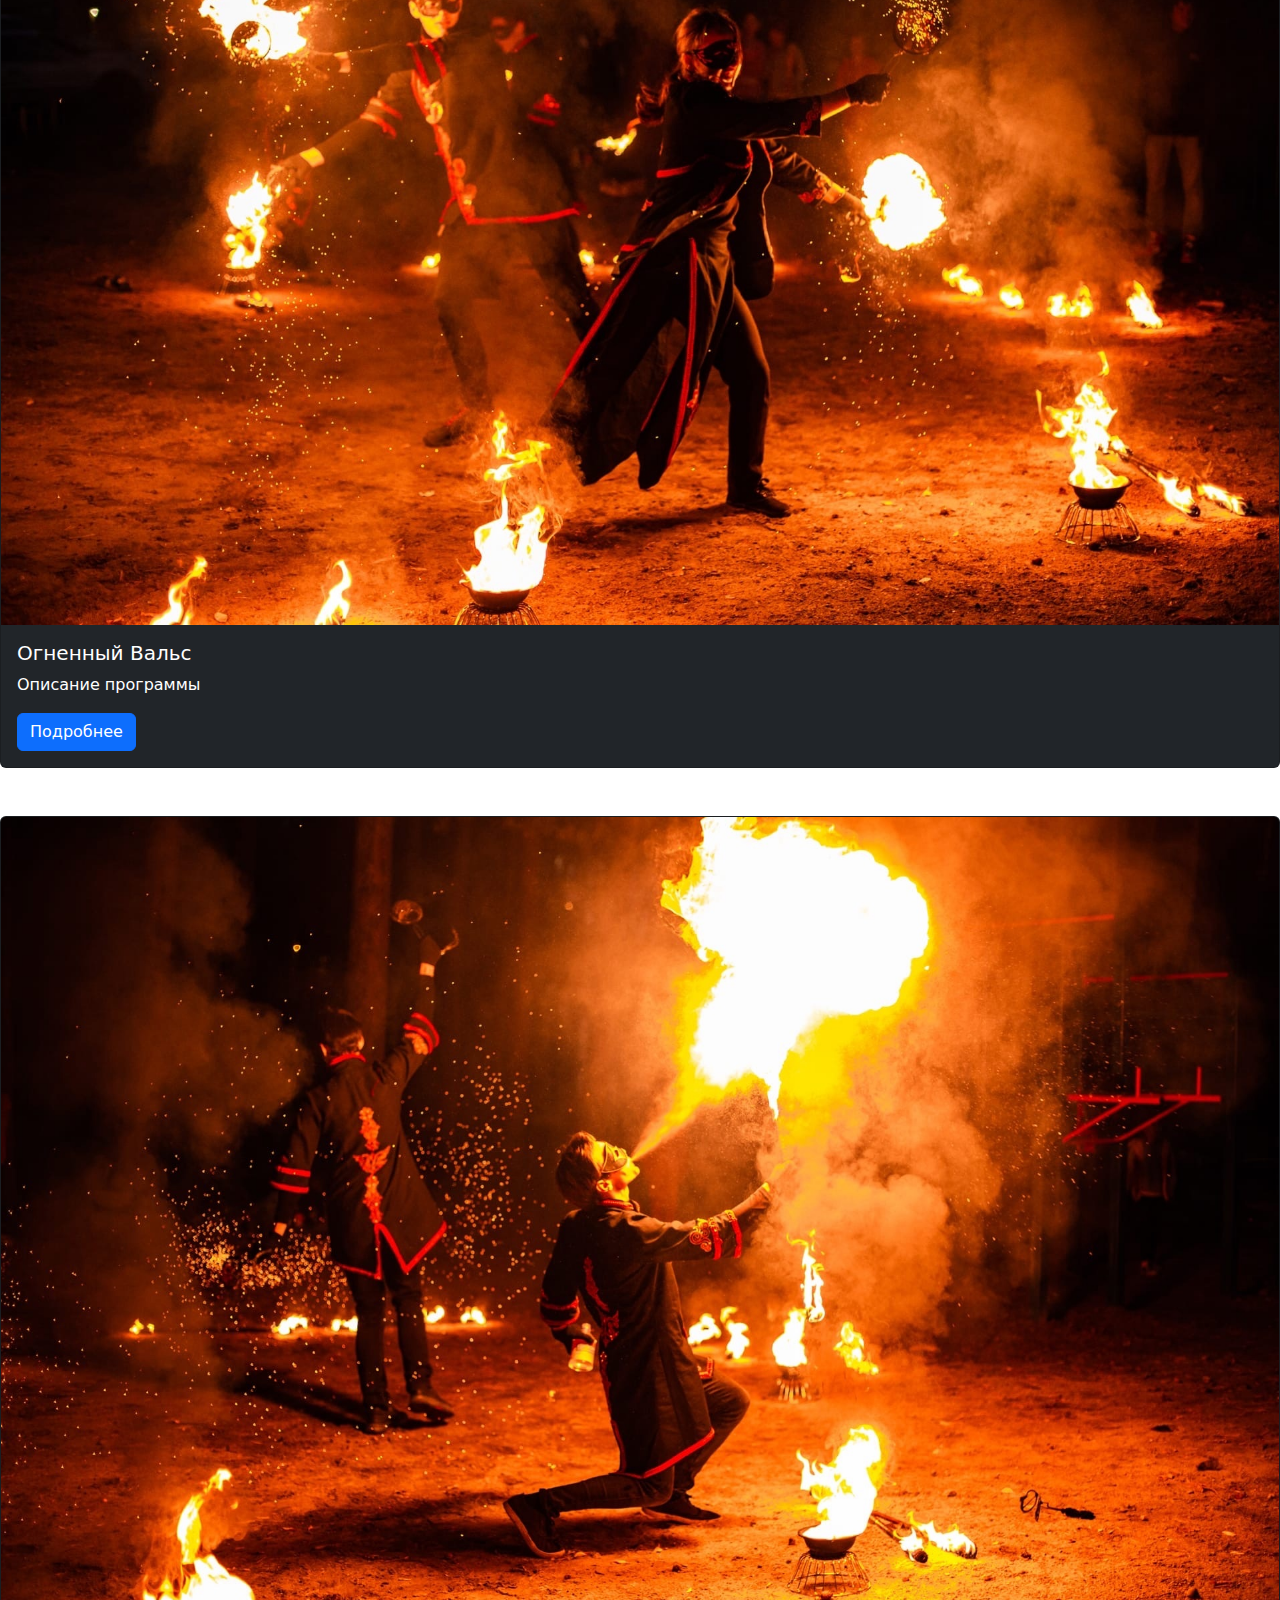
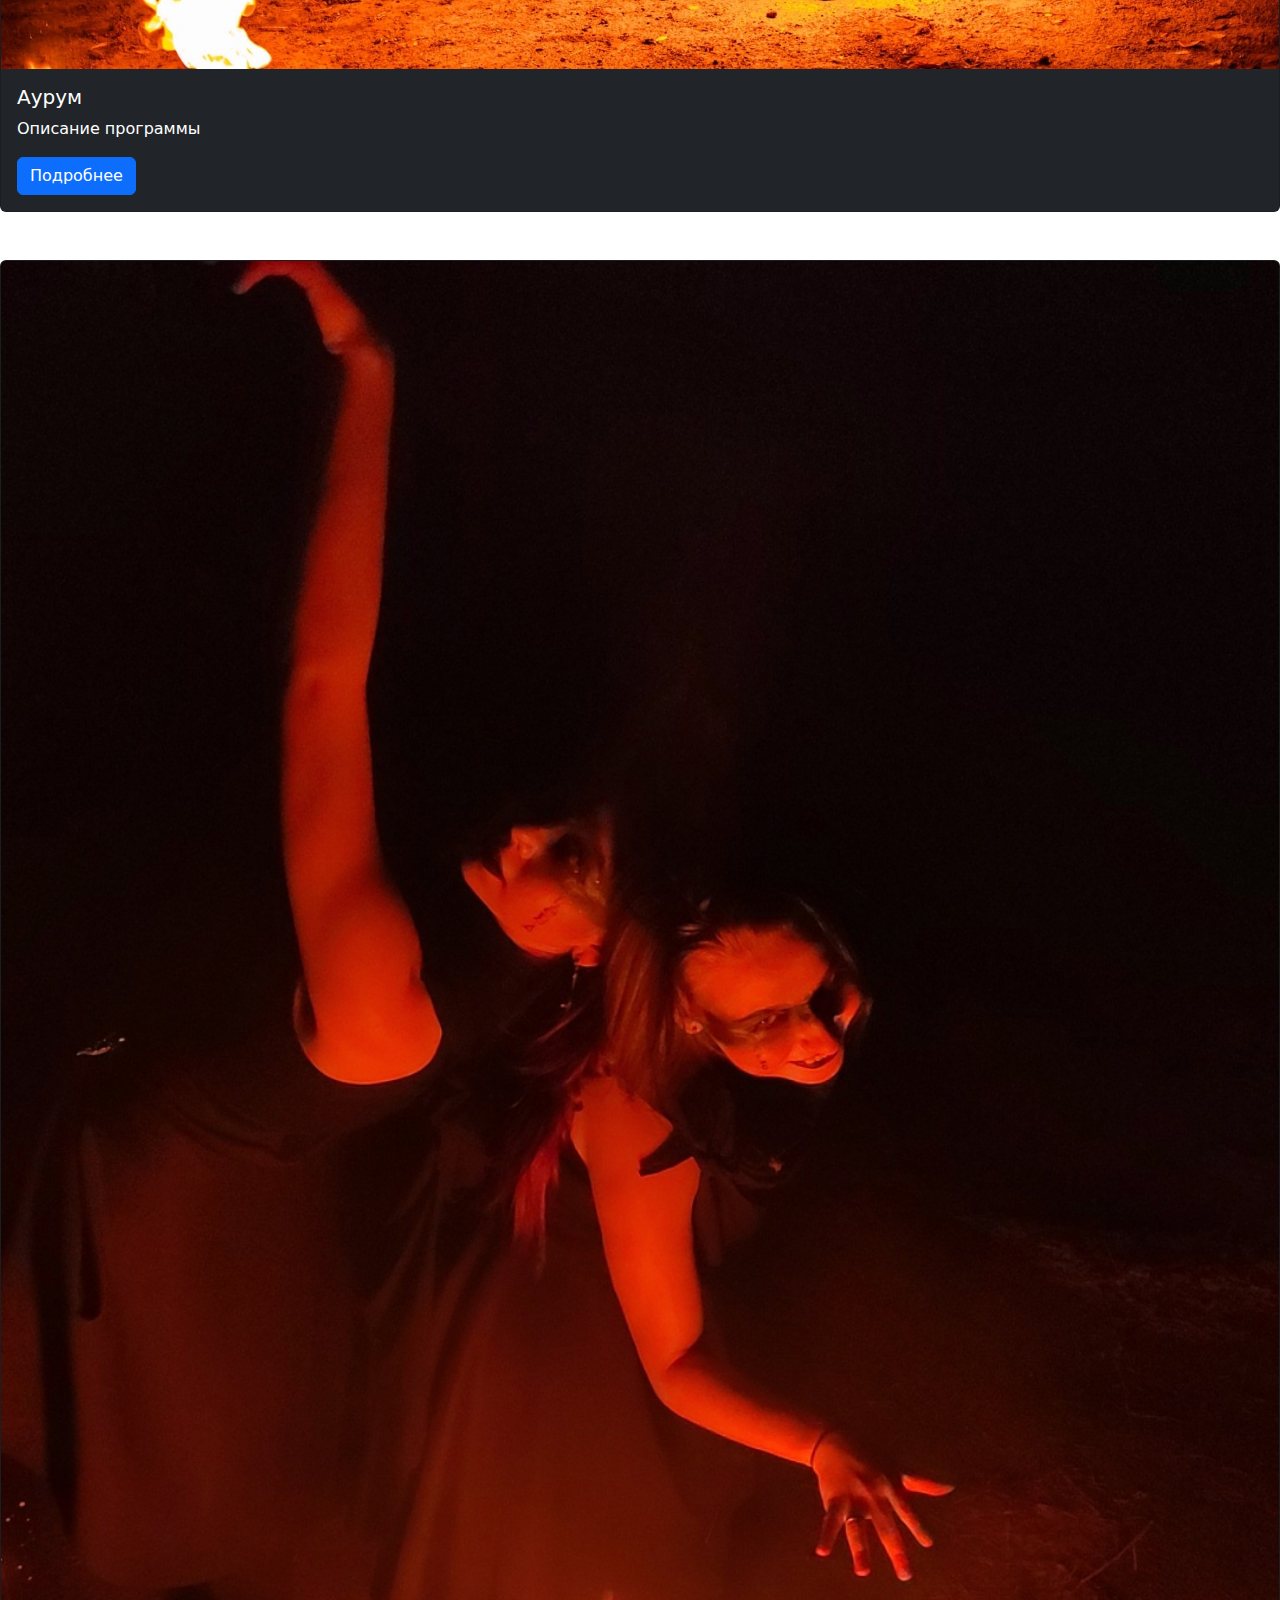
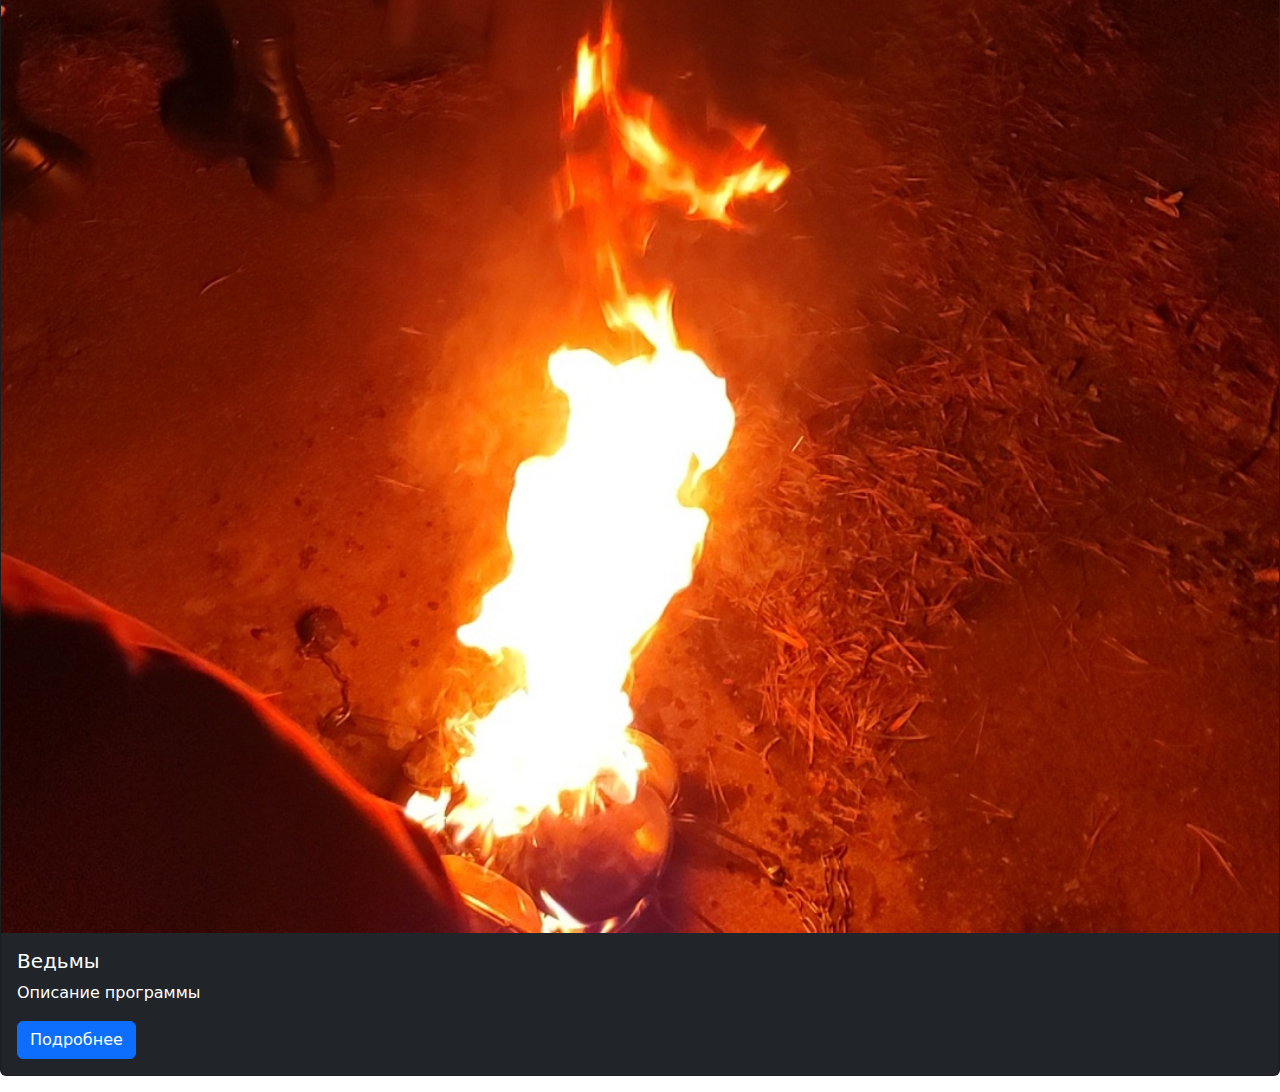
<file: fire.html>
<!doctype html>
<html lang="ru">
  <head>
    <meta charset="utf-8">
    <meta name="viewport" content="width=device-width, initial-scale=1">
    <title>Panteon Show</title>
    
    <link href="https://cdn.jsdelivr.net/npm/bootstrap@5.3.3/dist/css/bootstrap.min.css" rel="stylesheet" integrity="sha384-QWTKZyjpPEjISv5WaRU9OFeRpok6YctnYmDr5pNlyT2bRjXh0JMhjY6hW+ALEwIH" crossorigin="anonymous">
  </head>
  <body>
    <style>
        html {
        scroll-behavior: smooth;
    }
    
    </style>
    
    <!-- Навигация -->
    <nav class="navbar navbar-dark navbar-expand-lg bg-dark fixed-top">
      <div class="container-fluid">
        <a class="navbar-brand fs-4" href="index.html">PANTEON</a>
        
        <button class="navbar-toggler" type="button" data-bs-toggle="offcanvas" data-bs-target="#offcanvasDarkNavbar" aria-controls="offcanvasDarkNavbar">
          <span class="navbar-toggler-icon"></span>
        </button>
        <div class="offcanvas offcanvas-end text-bg-dark" tabindex="-1" id="offcanvasDarkNavbar" aria-labelledby="offcanvasDarkNavbarLabel">
          <div class="offcanvas-header">
            <h5 class="offcanvas-title" id="offcanvasDarkNavbarLabel" >PANTEON SHOW</h5>
            <button type="button" class="btn-close btn-close-white" data-bs-dismiss="offcanvas" aria-label="Close"></button>
          </div>
          <div class="offcanvas-body fs-4">
            <ul class="navbar-nav justify-content-center flex-grow-1 pe-3 ">
              <li class="nav-item">
                <a class="nav-link me-5" aria-current="page" href="index.html">УСЛУГИ</a>
              </li>
              <li class="nav-item me-5">
                <a class="nav-link" href="./index.html#about" >О НАС</a>
              </li>
              <li class="nav-item me-5">
                <a class="nav-link" href="./index.html#fb">ОТЗЫВЫ</a>
              </li>
              <li class="nav-item me-5">
                <a class="nav-link" href="./index.html#school">ШКОЛА</a>
              </li>
              <li class="nav-item me-5">
                <a class="nav-link" href="./index.html#cont">КОНТАКТЫ</a>
              </li>
              
            </ul>
            
              
          </div>
            <div class="offcanvas-header">
              <h5 class="offcanvas-title" id="offcanvasDarkNavbarLabel">+79834117237</h5>
            </div>
        
        </div>
        
      </div>
    </nav>
 
<!--background-->

<div class="card text-bg-dark mt-1" id="serv">
    <img src="Imagin/logoPant1.gif" class="card-img" alt="...">
    
</div>
<div class="container-fluid " id="about">
    <p class="fs-1">О ШОУ</p>
    <div class=" text-bg-dark p-3 text-wrap" style="width: 100%;">
        текст текст текст текст текст текст текст текст текст текст текст текст текст текст текст текст текст текст текст текст текст текст текст текст текст текст текст текст текст текст текст текст текст текст текст текст текст текст текст текст текст текст текст текст текст текст текст текст текст текст текст текст текст текст текст текст текст текст текст текст текст текст текст текст текст текст текст текст текст текст текст текст текст текст текст текст текст текст текст текст текст текст текст текст текст текст текст текст текст текст текст текст текст текст текст текст текст текст текст текст текст текст текст текст текст текст текст текст текст текст текст текст текст текст текст текст текст текст текст текст текст текст текст текст текст текст текст текст текст текст текст текст текст текст тексттекст текст текст текст текст текст текст текст текст текст текст текст текст текст текст текст текст текст текст текст
    </div>
</div>     
<!--Карусель-->
<div class="container-fluid " id="about">
  <p class="fs-1"></p>
  
    <div id="carouselExampleFade" class="carousel slide carousel-fade">
    <div class="carousel-inner">
      <div class="carousel-item active bg-dark">
        <img src="Imagin/logoPant1.gif" class="d-block w-100" alt="...">
      </div>
      <div class="carousel-item bg-primary">
        <img src="Imagin/logoPant1.gif" class="d-block w-100" alt="...">
      </div>
      <div class="carousel-item bg-warning">
        <img src="Imagin/logoPant1.gif" class="d-block w-100" alt="...">
      </div>
    </div>
    <button class="carousel-control-prev" type="button" data-bs-target="#carouselExampleFade" data-bs-slide="prev">
      <span class="carousel-control-prev-icon" aria-hidden="true"></span>
      <span class="visually-hidden">Предыдущий</span>
    </button>
    <button class="carousel-control-next" type="button" data-bs-target="#carouselExampleFade" data-bs-slide="next">
      <span class="carousel-control-next-icon" aria-hidden="true"></span>
      <span class="visually-hidden">Следующий</span>
    </button>
  </div>
</div>
<!--КАРТОЧКИ-->
<div class="card text-bg-dark mb-3 mt-5">
    <img src="Imagin/vals1.jpg" class="card-img-top" alt="...">
    <div class="card-body">
      <h5 class="card-title">Огненный Вальс</h5>
      <p class="card-text">Описание пpогpаммы</p>
      <p class="card-text"><a class="btn btn-primary" href="FVals.html" role="button">Подробнее</a>
    </div>
  </div>
  <div class="card text-bg-dark mb-3 mt-5">
    <img src="Imagin/briz.jpg" class="card-img-top" alt="...">
    <div class="card-body">
      <h5 class="card-title">Аурум</h5>
      <p class="card-text">Описание пpогpаммы</p>
      <p class="card-text"><a class="btn btn-primary" href="FAurum.html" role="button">Подробнее</a>
    </div>
  </div>
  <div class="card text-bg-dark mb-3 mt-5">
    <img src="Imagin/Whitch.jpg" class="card-img-top" alt="...">
    <div class="card-body">
      <h5 class="card-title">Ведьмы</h5>
      <p class="card-text">Описание пpогpаммы</p>
      <p class="card-text"> <a class="btn btn-primary" href="Witch.html" role="button">Подробнее</a>
    </div>
  </div>
  





    <script src="https://cdn.jsdelivr.net/npm/bootstrap@5.3.3/dist/js/bootstrap.bundle.min.js" integrity="sha384-YvpcrYf0tY3lHB60NNkmXc5s9fDVZLESaAA55NDzOxhy9GkcIdslK1eN7N6jIeHz" crossorigin="anonymous"></script>
  </body>
</html>
</file>
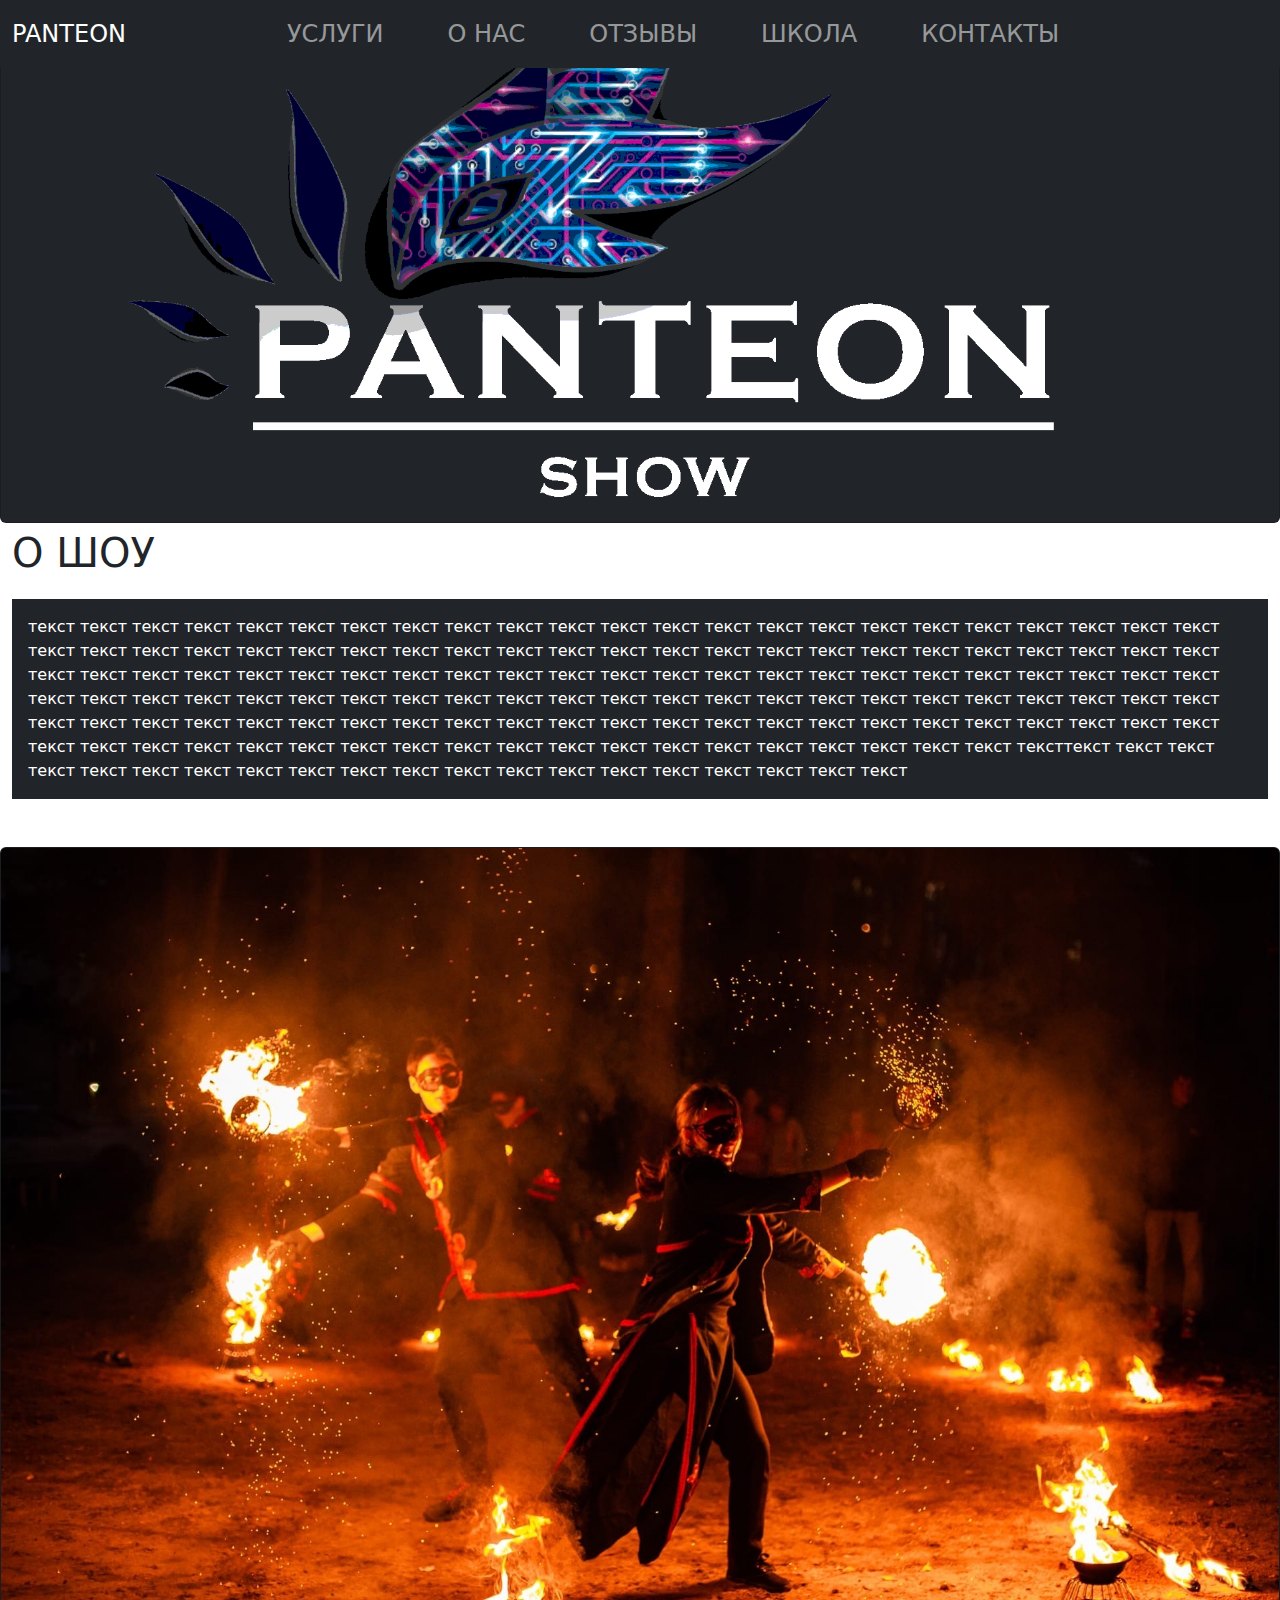
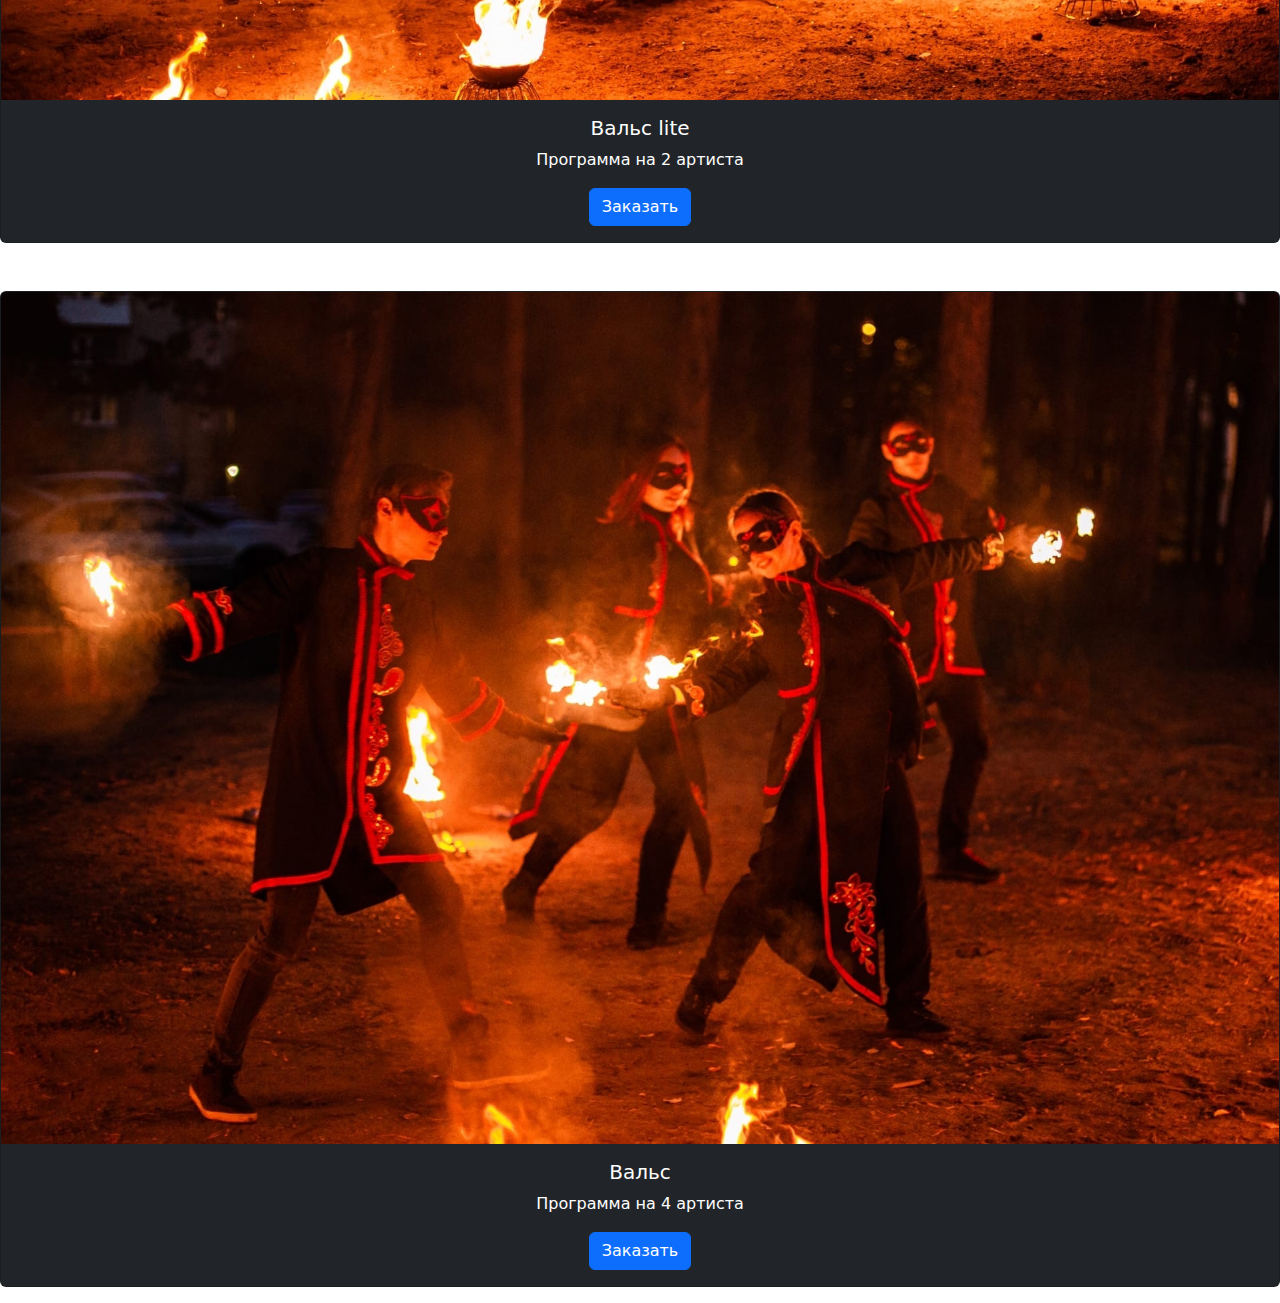
<file: FVals.html>
<!doctype html>
<html lang="ru">
  <head>
    <meta charset="utf-8">
    <meta name="viewport" content="width=device-width, initial-scale=1">
    <title>Panteon Show</title>
    
    <link href="https://cdn.jsdelivr.net/npm/bootstrap@5.3.3/dist/css/bootstrap.min.css" rel="stylesheet" integrity="sha384-QWTKZyjpPEjISv5WaRU9OFeRpok6YctnYmDr5pNlyT2bRjXh0JMhjY6hW+ALEwIH" crossorigin="anonymous">
  </head>
  <body>
    <style>
        html {
        scroll-behavior: smooth;
    }
    
    </style>
    
    <!-- Навигация -->
    <nav class="navbar navbar-dark navbar-expand-lg bg-dark fixed-top">
      <div class="container-fluid">
        <a class="navbar-brand fs-4" href="index.html">PANTEON</a>
        
        <button class="navbar-toggler" type="button" data-bs-toggle="offcanvas" data-bs-target="#offcanvasDarkNavbar" aria-controls="offcanvasDarkNavbar">
          <span class="navbar-toggler-icon"></span>
        </button>
        <div class="offcanvas offcanvas-end text-bg-dark" tabindex="-1" id="offcanvasDarkNavbar" aria-labelledby="offcanvasDarkNavbarLabel">
          <div class="offcanvas-header">
            <h5 class="offcanvas-title" id="offcanvasDarkNavbarLabel" >PANTEON SHOW</h5>
            <button type="button" class="btn-close btn-close-white" data-bs-dismiss="offcanvas" aria-label="Close"></button>
          </div>
          <div class="offcanvas-body fs-4">
            <ul class="navbar-nav justify-content-center flex-grow-1 pe-3 ">
              <li class="nav-item">
                <a class="nav-link me-5" aria-current="page" href="#serv">УСЛУГИ</a>
              </li>
              <li class="nav-item me-5">
                <a class="nav-link" href="/index.html#about">О НАС</a>
              </li>
              <li class="nav-item me-5">
                <a class="nav-link" href="#fb">ОТЗЫВЫ</a>
              </li>
              <li class="nav-item me-5">
                <a class="nav-link" href="#school">ШКОЛА</a>
              </li>
              <li class="nav-item me-5">
                <a class="nav-link" href="#cont">КОНТАКТЫ</a>
              </li>
              
            </ul>
            
              
            </div>
            <div class="offcanvas-header">
              <h5 class="offcanvas-title" id="offcanvasDarkNavbarLabel">+79834117237</h5>
          </div>
        
        </div>
        
      </div>
    </nav>
 
<!--background-->

<div class="card text-bg-dark mt-1" id="serv">
    <img src="Imagin/logoPant1.gif" class="card-img" alt="...">
    
</div>
<div class="container-fluid " id="about">
    <p class="fs-1">О ШОУ</p>
    <div class=" text-bg-dark p-3 text-wrap" style="width: 100%;">
        текст текст текст текст текст текст текст текст текст текст текст текст текст текст текст текст текст текст текст текст текст текст текст текст текст текст текст текст текст текст текст текст текст текст текст текст текст текст текст текст текст текст текст текст текст текст текст текст текст текст текст текст текст текст текст текст текст текст текст текст текст текст текст текст текст текст текст текст текст текст текст текст текст текст текст текст текст текст текст текст текст текст текст текст текст текст текст текст текст текст текст текст текст текст текст текст текст текст текст текст текст текст текст текст текст текст текст текст текст текст текст текст текст текст текст текст текст текст текст текст текст текст текст текст текст текст текст текст текст текст текст текст текст текст тексттекст текст текст текст текст текст текст текст текст текст текст текст текст текст текст текст текст текст текст текст
    </div>
</div>     

<!--КАРТОЧКИ-->
<div class="card text-bg-dark mb-3 mt-5 text-center">
    <img src="Imagin/vals1.jpg" class="card-img-top" alt="...">
    <div class="card-body">
      <h5 class="card-title">Вальс lite</h5>
      <p class="card-text">Программа на 2 артиста</p>
      
        <a class="btn btn-primary" href="Send.html" role="button">Заказать</a>
        
    </div>
</div>
<div class="card text-bg-dark mb-3 mt-5 text-center">
  <img src="Imagin/vals2.jpg" class="card-img-top" alt="...">
  <div class="card-body">
    <h5 class="card-title">Вальс</h5>
    <p class="card-text">Программа на 4 артиста</p>
    <a class="btn btn-primary" href="Send.html" role="button">Заказать</a>
  </div> 
</div> 
 
    <script src="https://cdn.jsdelivr.net/npm/bootstrap@5.3.3/dist/js/bootstrap.bundle.min.js" integrity="sha384-YvpcrYf0tY3lHB60NNkmXc5s9fDVZLESaAA55NDzOxhy9GkcIdslK1eN7N6jIeHz" crossorigin="anonymous"></script>
  </body>
</html>
</file>
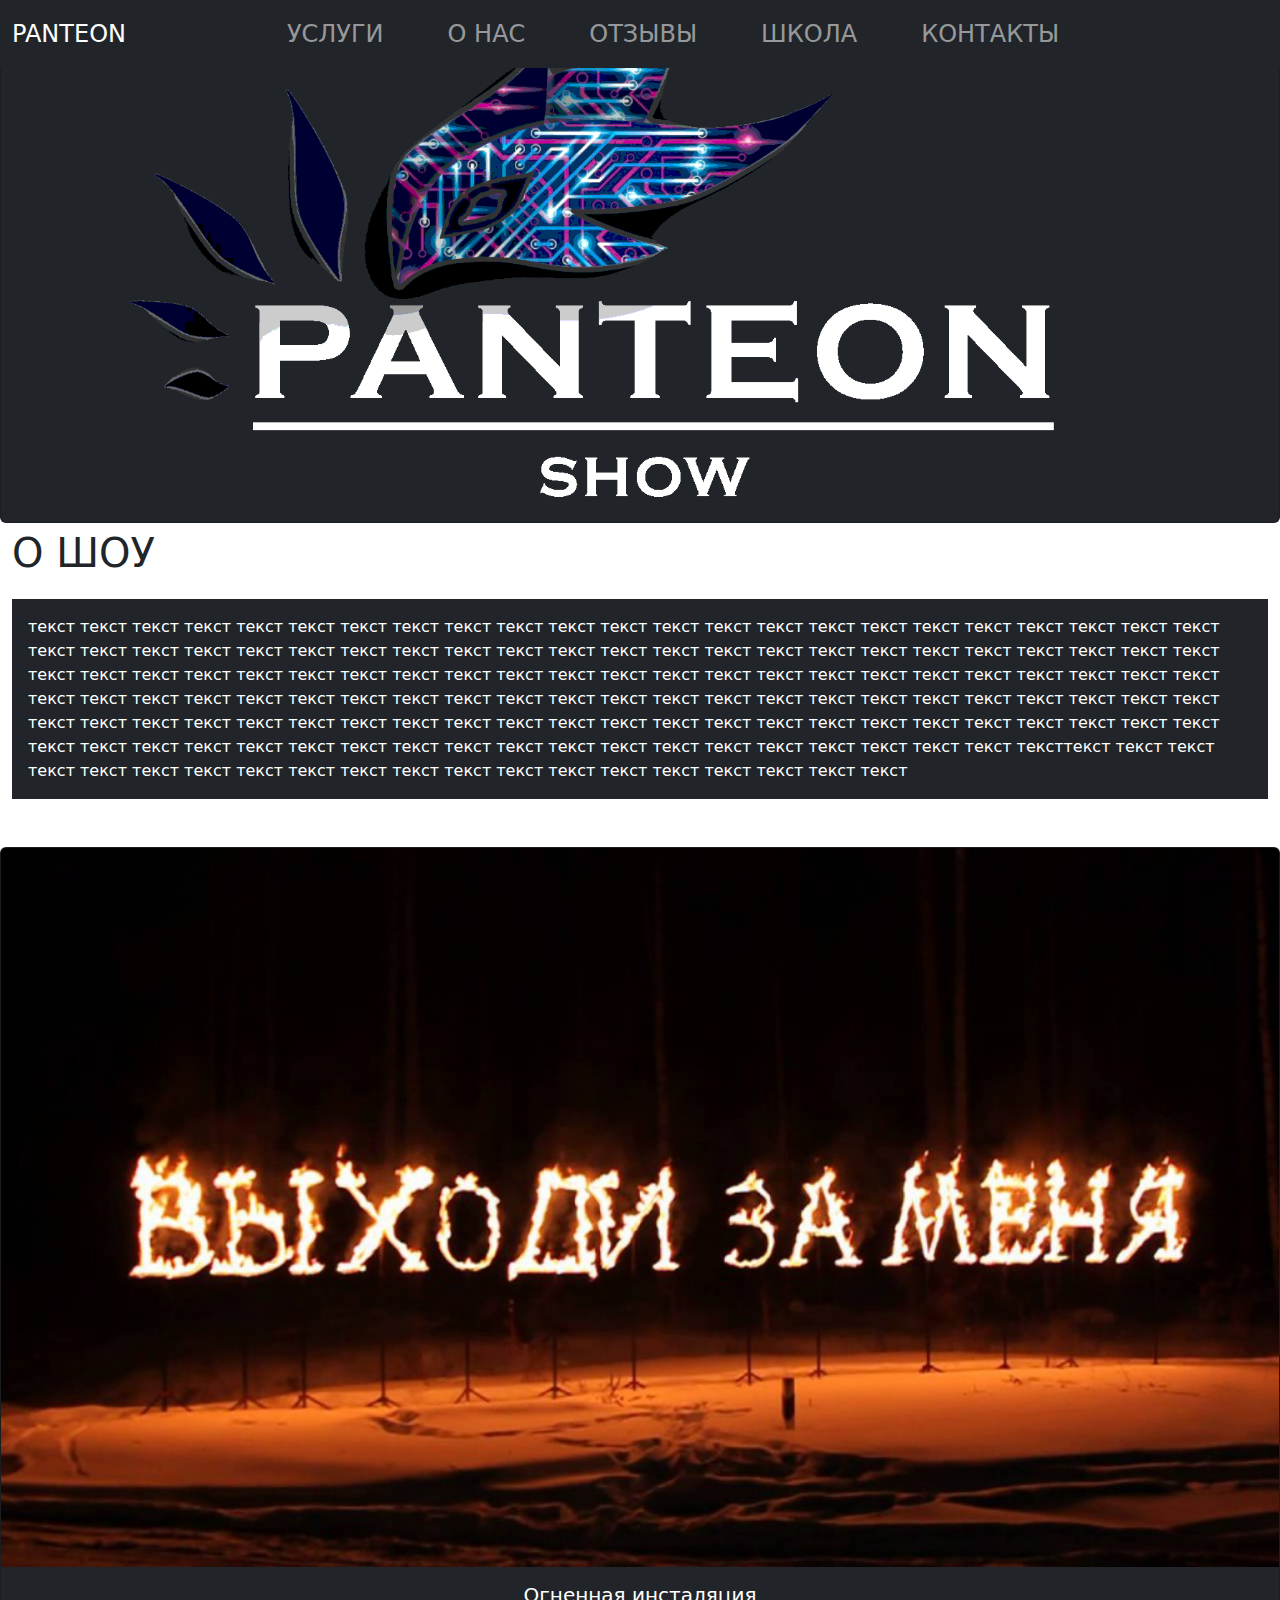
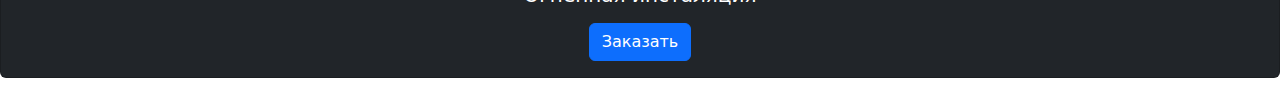
<file: Inst.html>
<!doctype html>
<html lang="ru">
  <head>
    <meta charset="utf-8">
    <meta name="viewport" content="width=device-width, initial-scale=1">
    <title>Panteon Show</title>
    
    <link href="https://cdn.jsdelivr.net/npm/bootstrap@5.3.3/dist/css/bootstrap.min.css" rel="stylesheet" integrity="sha384-QWTKZyjpPEjISv5WaRU9OFeRpok6YctnYmDr5pNlyT2bRjXh0JMhjY6hW+ALEwIH" crossorigin="anonymous">
  </head>
  <body>
    <style>
        html {
        scroll-behavior: smooth;
    }
    
    </style>
    
    <!-- Навигация -->
    <nav class="navbar navbar-dark navbar-expand-lg bg-dark fixed-top">
      <div class="container-fluid">
        <a class="navbar-brand fs-4" href="index.html">PANTEON</a>
        
        <button class="navbar-toggler" type="button" data-bs-toggle="offcanvas" data-bs-target="#offcanvasDarkNavbar" aria-controls="offcanvasDarkNavbar">
          <span class="navbar-toggler-icon"></span>
        </button>
        <div class="offcanvas offcanvas-end text-bg-dark" tabindex="-1" id="offcanvasDarkNavbar" aria-labelledby="offcanvasDarkNavbarLabel">
          <div class="offcanvas-header">
            <h5 class="offcanvas-title" id="offcanvasDarkNavbarLabel" >PANTEON SHOW</h5>
            <button type="button" class="btn-close btn-close-white" data-bs-dismiss="offcanvas" aria-label="Close"></button>
          </div>
          <div class="offcanvas-body fs-4">
            <ul class="navbar-nav justify-content-center flex-grow-1 pe-3 ">
              <li class="nav-item">
                <a class="nav-link me-5" aria-current="page" href="index.html">УСЛУГИ</a>
              </li>
              <li class="nav-item me-5">
                <a class="nav-link" href="./index.html#about" >О НАС</a>
              </li>
              <li class="nav-item me-5">
                <a class="nav-link" href="./index.html#fb">ОТЗЫВЫ</a>
              </li>
              <li class="nav-item me-5">
                <a class="nav-link" href="./index.html#school">ШКОЛА</a>
              </li>
              <li class="nav-item me-5">
                <a class="nav-link" href="./index.html#cont">КОНТАКТЫ</a>
              </li>
              
            </ul>
            
              
          </div>
            <div class="offcanvas-header">
              <h5 class="offcanvas-title" id="offcanvasDarkNavbarLabel">+79834117237</h5>
            </div>
        
        </div>
        
      </div>
    </nav>
 
<!--background-->

<div class="card text-bg-dark mt-1" id="serv">
    <img src="Imagin/logoPant1.gif" class="card-img" alt="...">
    
</div>
<div class="container-fluid " id="about">
    <p class="fs-1">О ШОУ</p>
    <div class=" text-bg-dark p-3 text-wrap" style="width: 100%;">
        текст текст текст текст текст текст текст текст текст текст текст текст текст текст текст текст текст текст текст текст текст текст текст текст текст текст текст текст текст текст текст текст текст текст текст текст текст текст текст текст текст текст текст текст текст текст текст текст текст текст текст текст текст текст текст текст текст текст текст текст текст текст текст текст текст текст текст текст текст текст текст текст текст текст текст текст текст текст текст текст текст текст текст текст текст текст текст текст текст текст текст текст текст текст текст текст текст текст текст текст текст текст текст текст текст текст текст текст текст текст текст текст текст текст текст текст текст текст текст текст текст текст текст текст текст текст текст текст текст текст текст текст текст текст тексттекст текст текст текст текст текст текст текст текст текст текст текст текст текст текст текст текст текст текст текст
    </div>
</div>     

<!--КАРТОЧКИ-->
<div class="card text-bg-dark mb-3 mt-5 text-center">
    <img src="Imagin/inst.jpg" class="card-img-top" alt="...">
    <div class="card-body">
      <h5 class="card-title">Огненная инсталяция</h5>
      <p class="card-text"></p>
      <!-- Кнопка-триггер модального окна презентации -->
        
        <a class="btn btn-primary" href="Send.html" role="button">Заказать</a>
        
    </div>
</div>



  <!-- Модальное окно видео-->
<div class="modal fade" id="exampleModal" tabindex="-1" aria-labelledby="exampleModalLabel" aria-hidden="true">
  <div class="modal-dialog modal-dialog-centered">
    <div class="modal-content "> 
      <div class="modal-header">
        
        <h1 class="modal-title fs-5" id="exampleModalLabel"></h1>
        <button type="button" class="btn-close" data-bs-dismiss="modal" aria-label="Закрыть"></button>
      </div>
      <div class="modal-body ">
        <head>
          <meta charset="UTF-8">
          <meta name="viewport" content="width=device-width, initial-scale=1.0">
          <title></title>
      
          
      </div>
      <div class="modal-footer">
        
      </div>
    </div>
  </div>
</div>

  


    <script src="https://cdn.jsdelivr.net/npm/bootstrap@5.3.3/dist/js/bootstrap.bundle.min.js" integrity="sha384-YvpcrYf0tY3lHB60NNkmXc5s9fDVZLESaAA55NDzOxhy9GkcIdslK1eN7N6jIeHz" crossorigin="anonymous"></script>
  </body>
</html>
</file>
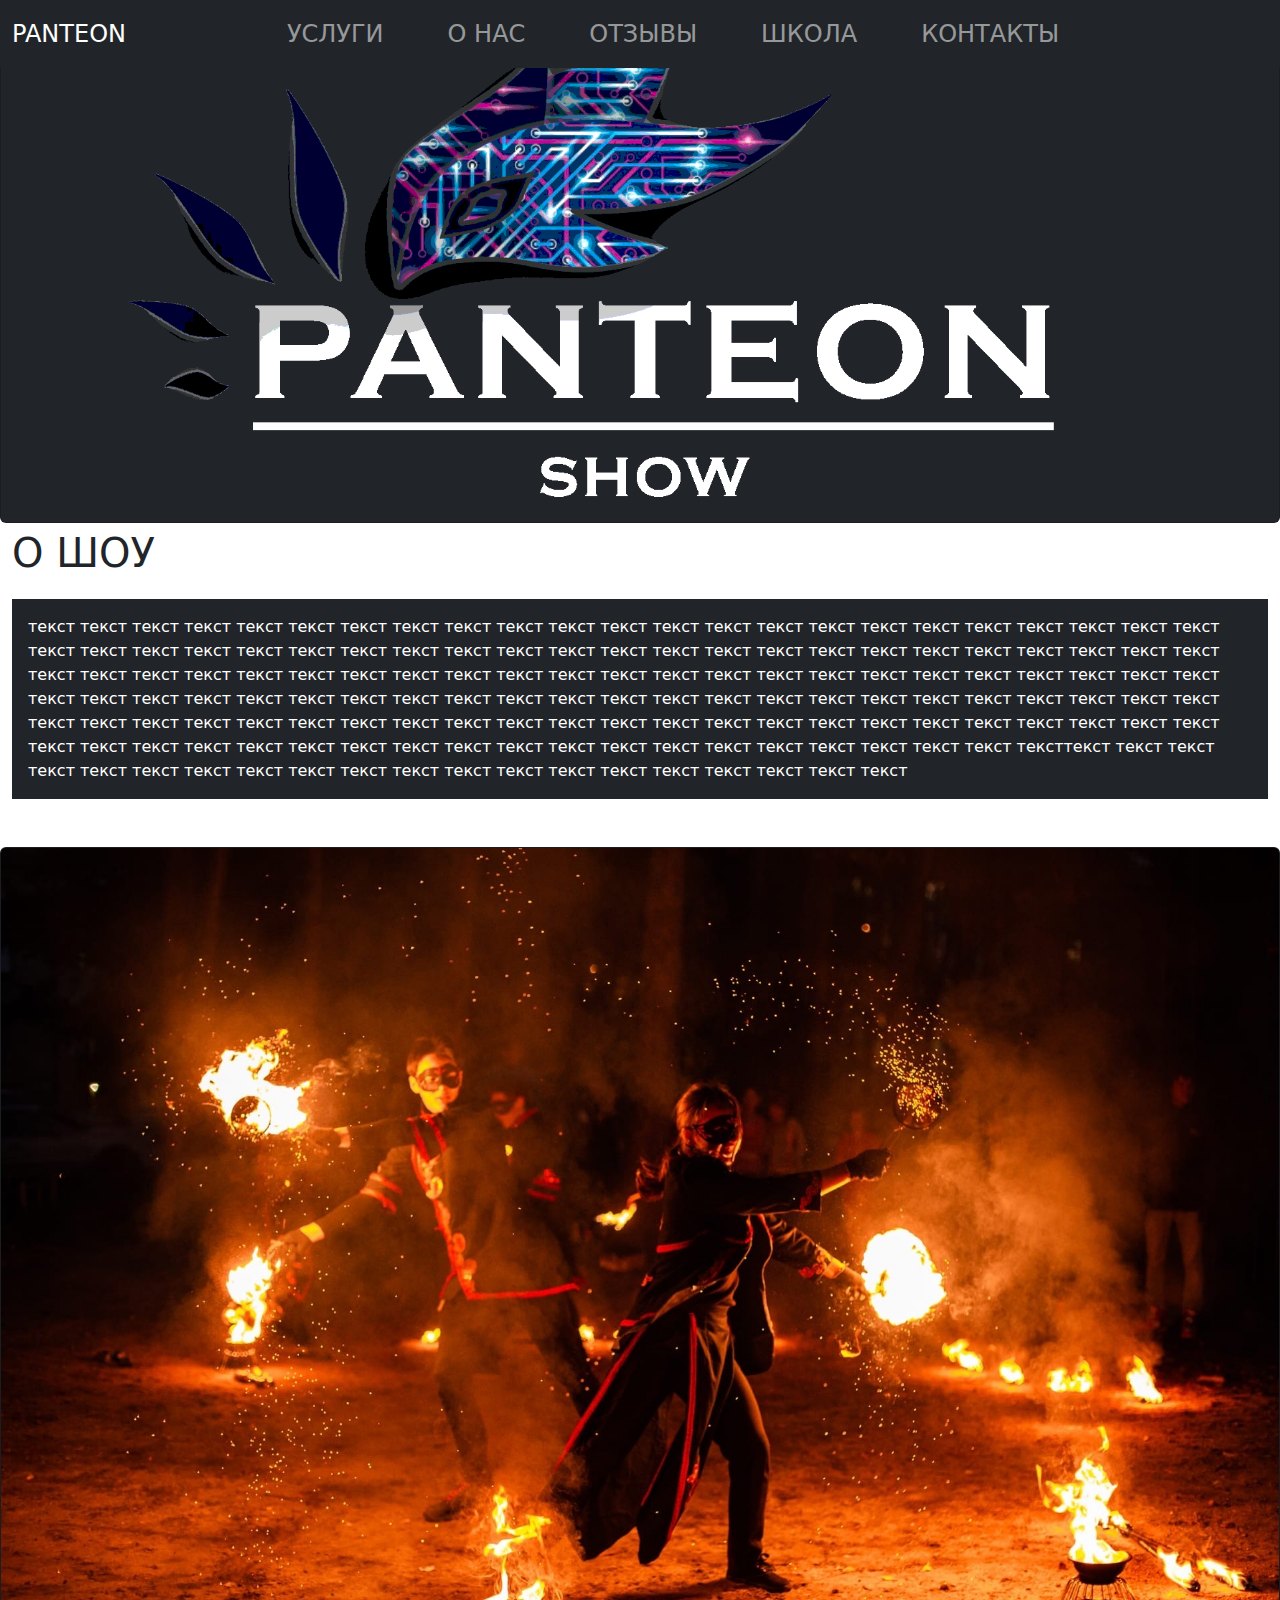
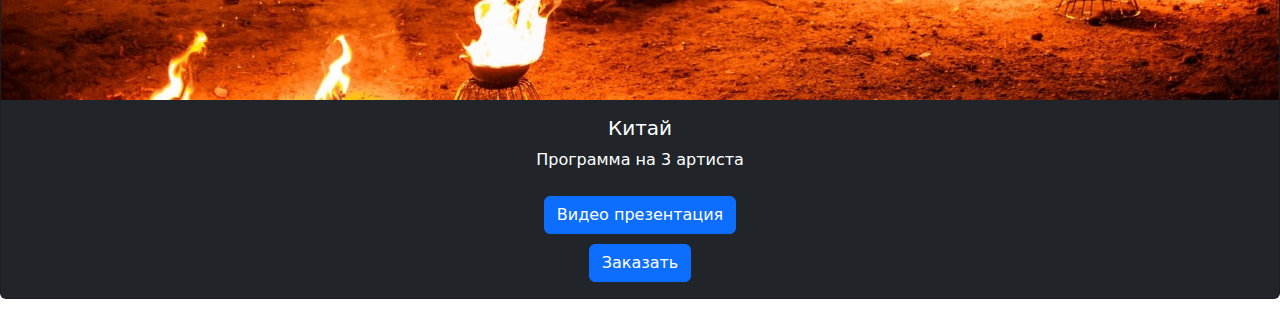
<file: Kitay.html>
<!doctype html>
<html lang="ru">
  <head>
    <meta charset="utf-8">
    <meta name="viewport" content="width=device-width, initial-scale=1">
    <title>Panteon Show</title>
    
    <link href="https://cdn.jsdelivr.net/npm/bootstrap@5.3.3/dist/css/bootstrap.min.css" rel="stylesheet" integrity="sha384-QWTKZyjpPEjISv5WaRU9OFeRpok6YctnYmDr5pNlyT2bRjXh0JMhjY6hW+ALEwIH" crossorigin="anonymous">
  </head>
  <body>
    <style>
        html {
        scroll-behavior: smooth;
    }
    
    </style>
    
    <!-- Навигация -->
    <nav class="navbar navbar-dark navbar-expand-lg bg-dark fixed-top">
      <div class="container-fluid">
        <a class="navbar-brand fs-4" href="index.html">PANTEON</a>
        
        <button class="navbar-toggler" type="button" data-bs-toggle="offcanvas" data-bs-target="#offcanvasDarkNavbar" aria-controls="offcanvasDarkNavbar">
          <span class="navbar-toggler-icon"></span>
        </button>
        <div class="offcanvas offcanvas-end text-bg-dark" tabindex="-1" id="offcanvasDarkNavbar" aria-labelledby="offcanvasDarkNavbarLabel">
          <div class="offcanvas-header">
            <h5 class="offcanvas-title" id="offcanvasDarkNavbarLabel" >PANTEON SHOW</h5>
            <button type="button" class="btn-close btn-close-white" data-bs-dismiss="offcanvas" aria-label="Close"></button>
          </div>
          <div class="offcanvas-body fs-4">
            <ul class="navbar-nav justify-content-center flex-grow-1 pe-3 ">
              <li class="nav-item">
                <a class="nav-link me-5" aria-current="page" href="#serv">УСЛУГИ</a>
              </li>
              <li class="nav-item me-5">
                <a class="nav-link" href="#about">О НАС</a>
              </li>
              <li class="nav-item me-5">
                <a class="nav-link" href="#fb">ОТЗЫВЫ</a>
              </li>
              <li class="nav-item me-5">
                <a class="nav-link" href="#school">ШКОЛА</a>
              </li>
              <li class="nav-item me-5">
                <a class="nav-link" href="#cont">КОНТАКТЫ</a>
              </li>
              
            </ul>
            
              
            </div>
            <div class="offcanvas-header">
              <h5 class="offcanvas-title" id="offcanvasDarkNavbarLabel">+79834117237</h5>
          </div>
        
        </div>
        
      </div>
    </nav>
 
<!--background-->

<div class="card text-bg-dark mt-1" id="serv">
    <img src="Imagin/logoPant1.gif" class="card-img" alt="...">
    
</div>
<div class="container-fluid " id="about">
    <p class="fs-1">О ШОУ</p>
    <div class=" text-bg-dark p-3 text-wrap" style="width: 100%;">
        текст текст текст текст текст текст текст текст текст текст текст текст текст текст текст текст текст текст текст текст текст текст текст текст текст текст текст текст текст текст текст текст текст текст текст текст текст текст текст текст текст текст текст текст текст текст текст текст текст текст текст текст текст текст текст текст текст текст текст текст текст текст текст текст текст текст текст текст текст текст текст текст текст текст текст текст текст текст текст текст текст текст текст текст текст текст текст текст текст текст текст текст текст текст текст текст текст текст текст текст текст текст текст текст текст текст текст текст текст текст текст текст текст текст текст текст текст текст текст текст текст текст текст текст текст текст текст текст текст текст текст текст текст текст тексттекст текст текст текст текст текст текст текст текст текст текст текст текст текст текст текст текст текст текст текст
    </div>
</div>     

<!--КАРТОЧКИ-->
<div class="card text-bg-dark mb-3 mt-5 text-center">
    <img src="Imagin/vals1.jpg" class="card-img-top" alt="...">
    <div class="card-body">
      <h5 class="card-title">Китай</h5>
      <p class="card-text">Программа на 3 артиста</p>
      <!-- Кнопка-триггер модального окна презентации -->
        <H1><button type="button" class="btn btn-primary" data-bs-toggle="modal" data-bs-target="#exampleModal">
          Видео презентация
        </button></H1>
        <a class="btn btn-primary" href="Send.html" role="button">Заказать</a>
        
    </div>
</div>



  <!-- Модальное окно видео-->
<div class="modal fade" id="exampleModal" tabindex="-1" aria-labelledby="exampleModalLabel" aria-hidden="true">
  <div class="modal-dialog modal-dialog-centered">
    <div class="modal-content "> 
      <div class="modal-header">
        
        <h1 class="modal-title fs-5" id="exampleModalLabel"></h1>
        <button type="button" class="btn-close" data-bs-dismiss="modal" aria-label="Закрыть"></button>
      </div>
      <div class="modal-body ">
        <head>
          <meta charset="UTF-8">
          <meta name="viewport" content="width=device-width, initial-scale=1.0">
          <title></title>
      
          
      </div>
      <div class="modal-footer">
        
      </div>
    </div>
  </div>
</div>

  


    <script src="https://cdn.jsdelivr.net/npm/bootstrap@5.3.3/dist/js/bootstrap.bundle.min.js" integrity="sha384-YvpcrYf0tY3lHB60NNkmXc5s9fDVZLESaAA55NDzOxhy9GkcIdslK1eN7N6jIeHz" crossorigin="anonymous"></script>
  </body>
</html>
</file>
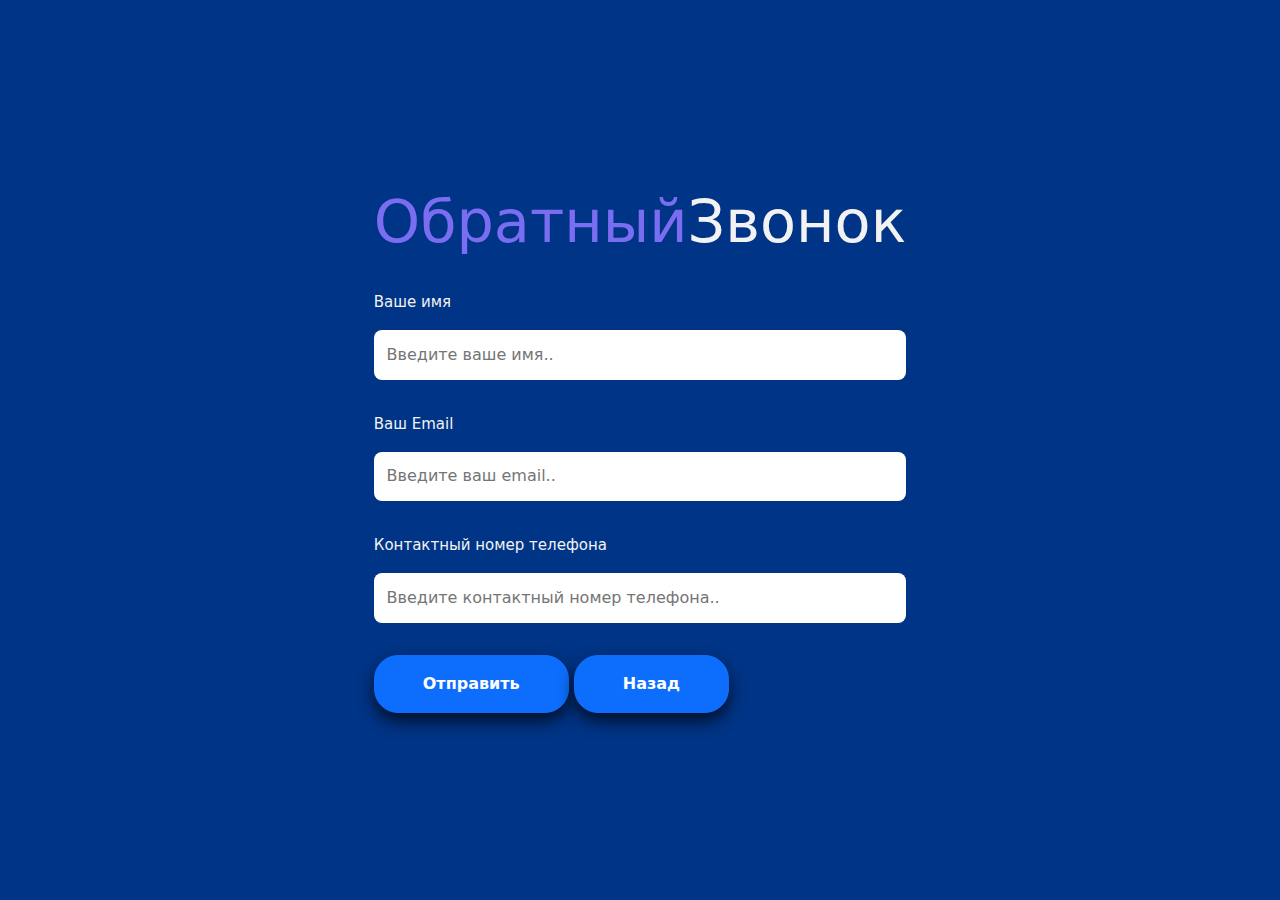
<file: Send.html>
<!doctype html>
<html lang="ru">
  <head>
    <meta charset="utf-8">
    <meta name="viewport" content="width=device-width, initial-scale=1">
    <title>Panteon Show</title>
    <link href="https://cdn.jsdelivr.net/npm/bootstrap@5.3.3/dist/css/bootstrap.min.css" rel="stylesheet" integrity="sha384-QWTKZyjpPEjISv5WaRU9OFeRpok6YctnYmDr5pNlyT2bRjXh0JMhjY6hW+ALEwIH" crossorigin="anonymous">
 
     </head>
  <body>
    <style>
        html {
        scroll-behavior: smooth;
    }
    
    </style>
    
<!-- contacts section start  -->

<section class="contacts">

    <h2 class="heading"><span>Обратный</span>Звонок</h2>

    <div class="row">

        <form action="https://api.web3forms.com/submit" method="POST">

            <input type="hidden" name="access_key" value="432b7c38-9de0-4bc7-8917-d3efdcfa24dc">

            <span>Ваше имя</span>
            <input type="text" name="name" id="" class="box" required placeholder="Введите ваше имя.." autocomplete="off">

            <span>Ваш Email</span>
            <input type="email" name="email" id="" class="box" required placeholder="Введите ваш email.." autocomplete="off">

            <span>Контактный номер телефона</span>
            <input type="number" name="number" id="" class="box" required placeholder="Введите контактный номер телефона.." autocomplete="off">

            <input type="submit" value="Отправить" class="btn btn-primary" name="send">

            
            <a class="btn btn-primary" href="index.html" role="button">Назад</a>
            
        </form>
            
    </div>

</section>
<style>
    * {
    margin: 0;
    padding: 0;
    box-sizing: border-box;
    border: 0;
    outline: 0;
    
}

html {
    font-size: 100%;
    overflow-x: hidden;
}

img {
    max-width: 100%;
}

body {
    width: 100%;
    min-height: 100vh;
    background: #003486;
    display: flex;
    justify-content: center;
    align-items: center;
}

.contacts {
    padding: 2rem 100%;
}

.contacts .heading {
    text-align: center;
    margin-bottom: 2rem;
    color: #f2f2f2;
    font-size: calc(25px + (70 - 25) * ((100vw - 300px) / (1600 - 300)));
}

.contacts .heading span {
    color: rgb(122, 109, 241);
}

.contacts .row {
    display: flex;
    align-items: center;
    flex-wrap: wrap;
    gap: 1.5rem;
}

.contacts .row .img {
    flex: 1 1 40rem;
}

.contacts .row form {
    flex: 1 1 40rem;
}

.contacts .row form .box {
    width: 100%;
    margin: 1rem 0rem 2rem;
    border-radius: 0.5rem;
    padding: 0.8rem;
}

.contacts .row form span {
    color: #f2f2f2;
    font-size: calc(12px + (16 - 12) * ((100vw - 300px) / (1600 - 300)));
}

.btn {
    padding: 1rem 3rem;
    border-radius: 1.5rem;
    box-shadow: 0 .5rem 1rem rgba(0,0,0,.7);
    font-weight: 800;
    cursor: pointer;
    transition: 0.3s;
}


.btn:hover {
    background-color: rgb(255, 0, 0);
    color: #f2f2f2;
}



</style>
<!-- contacts section end  -->

</body>

</html>
</file>
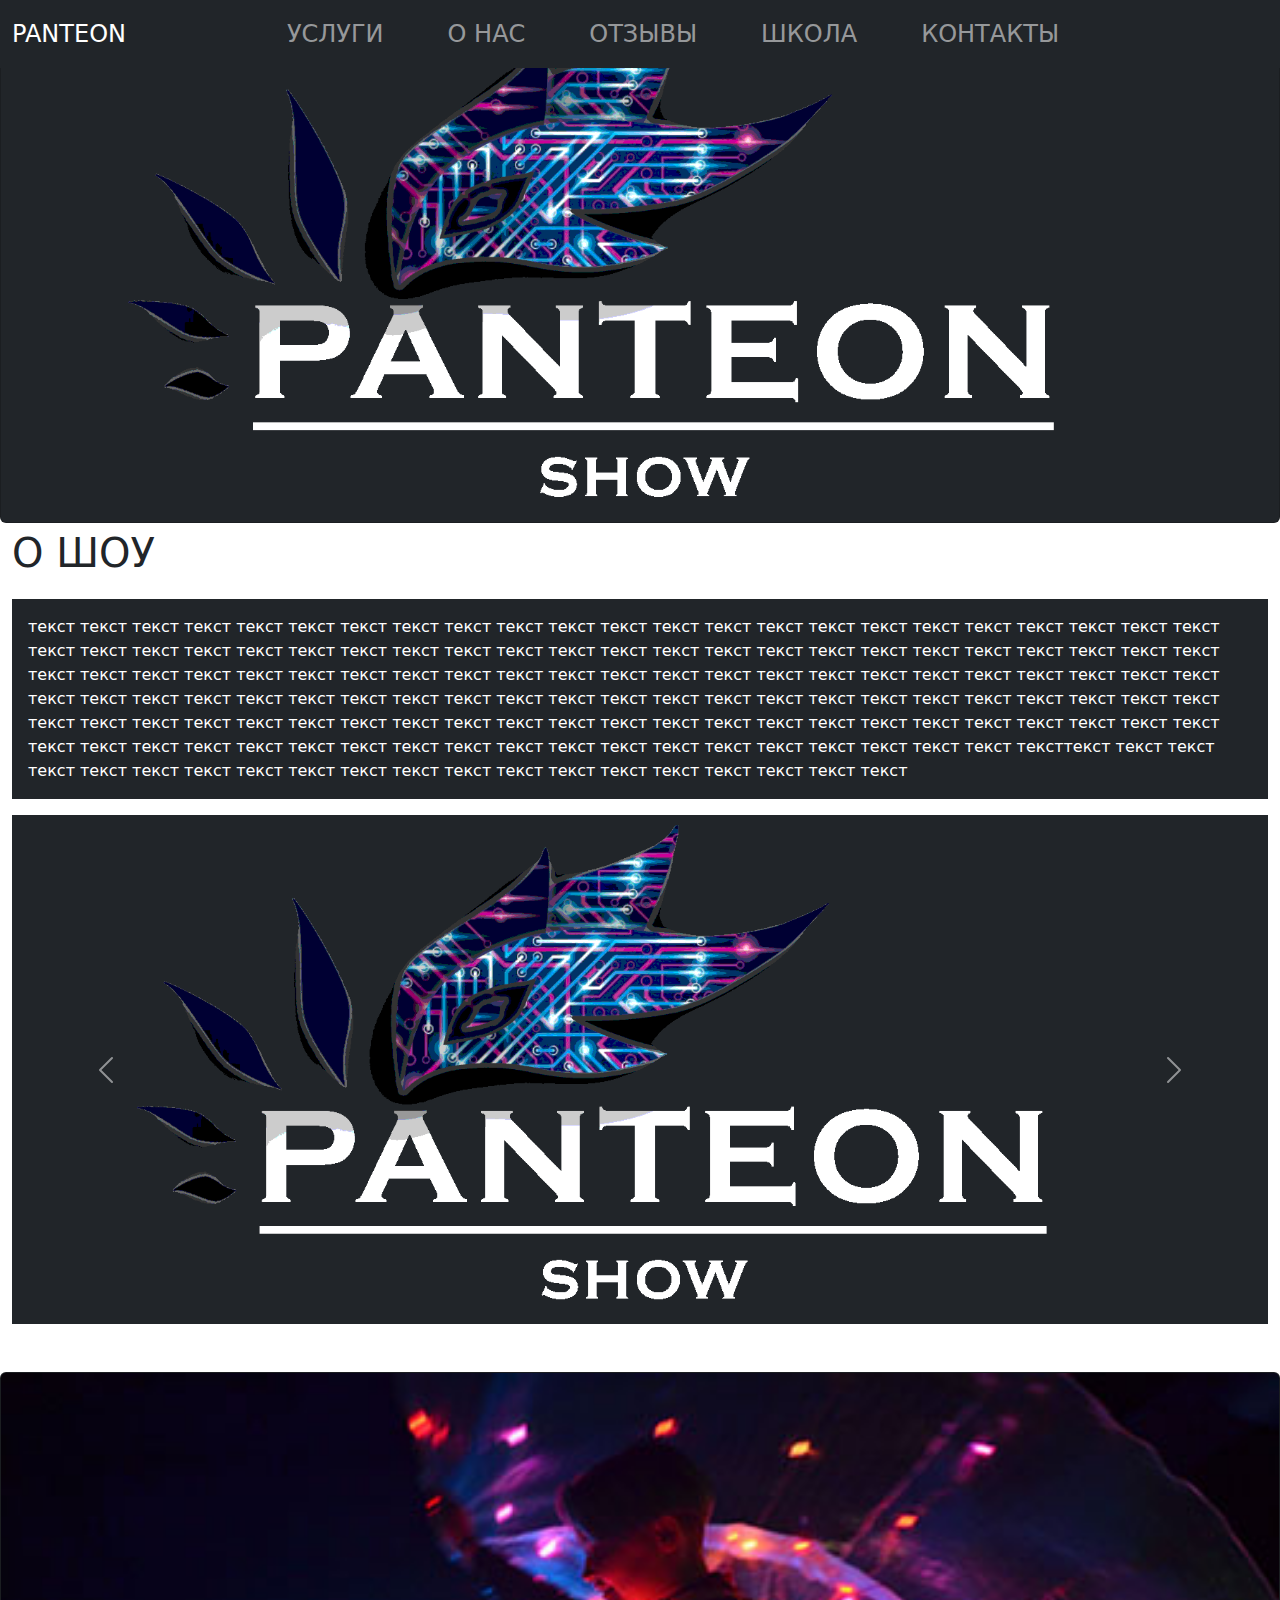
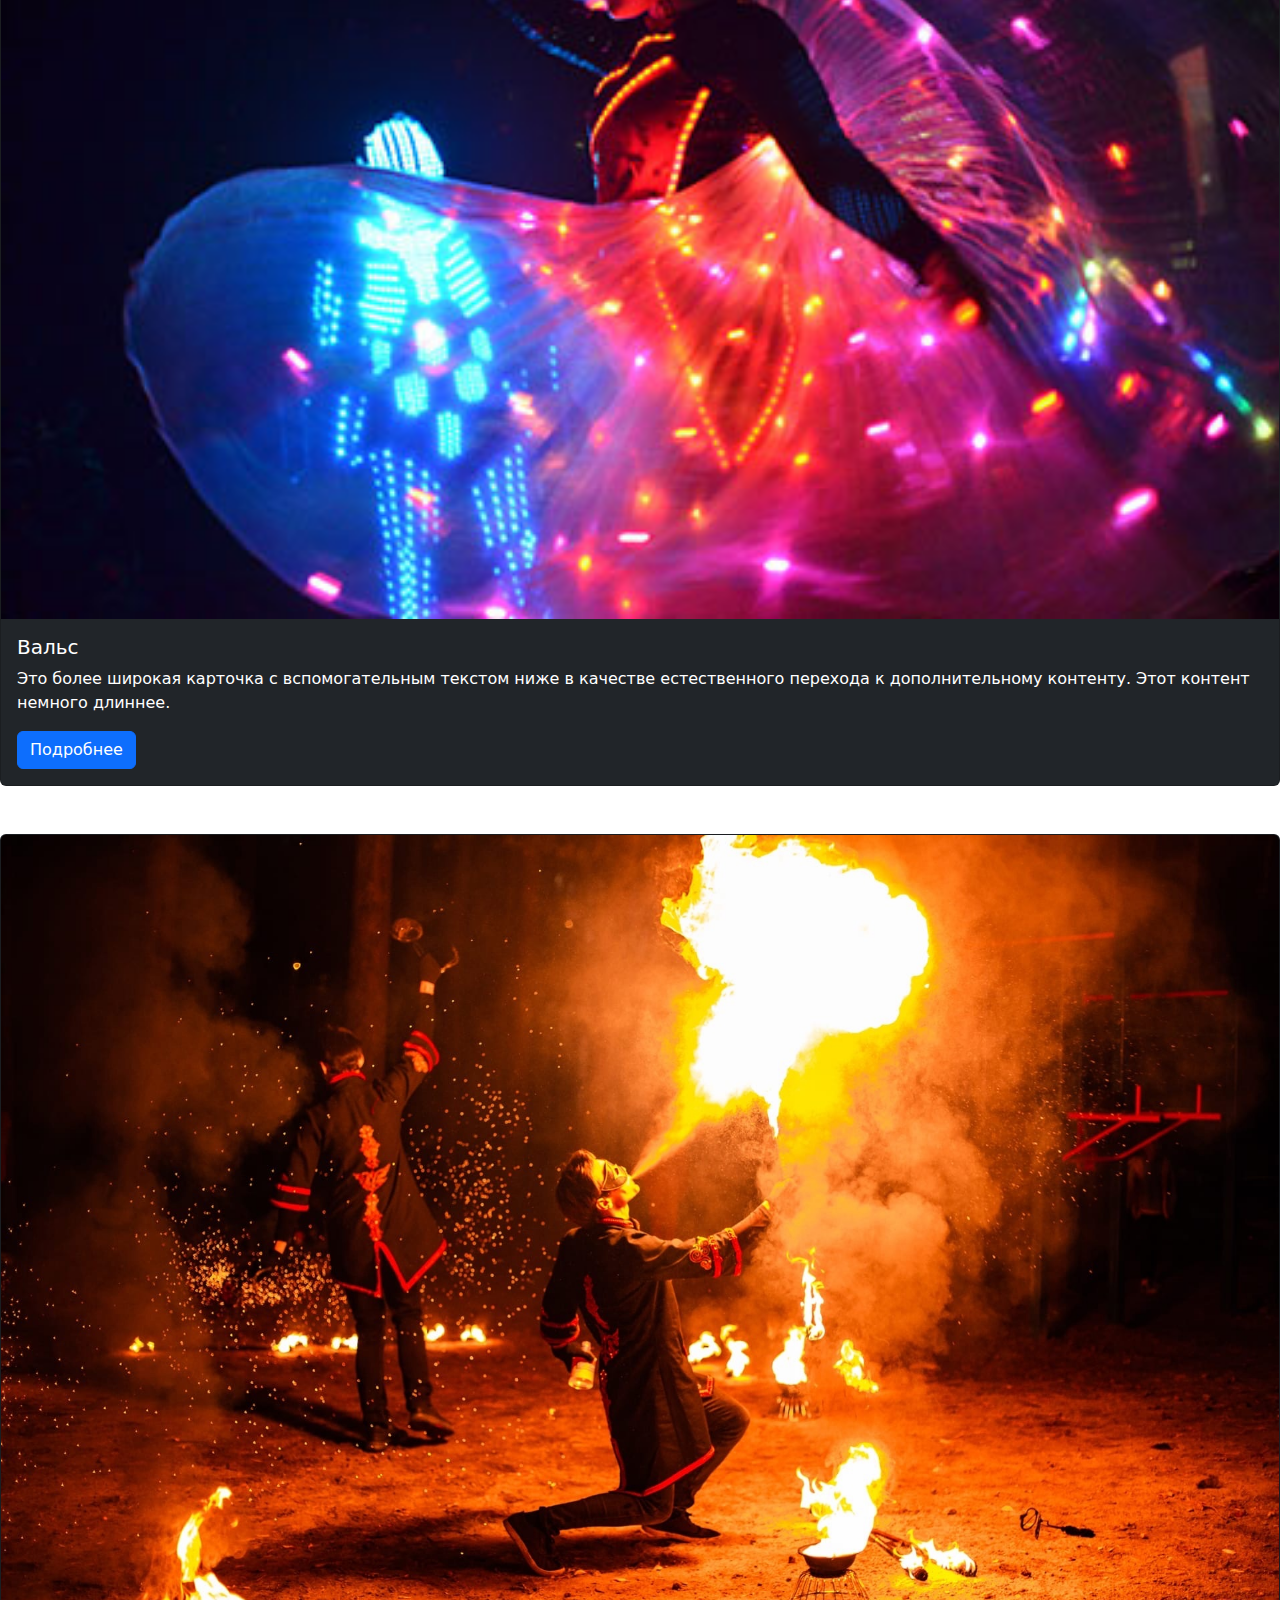
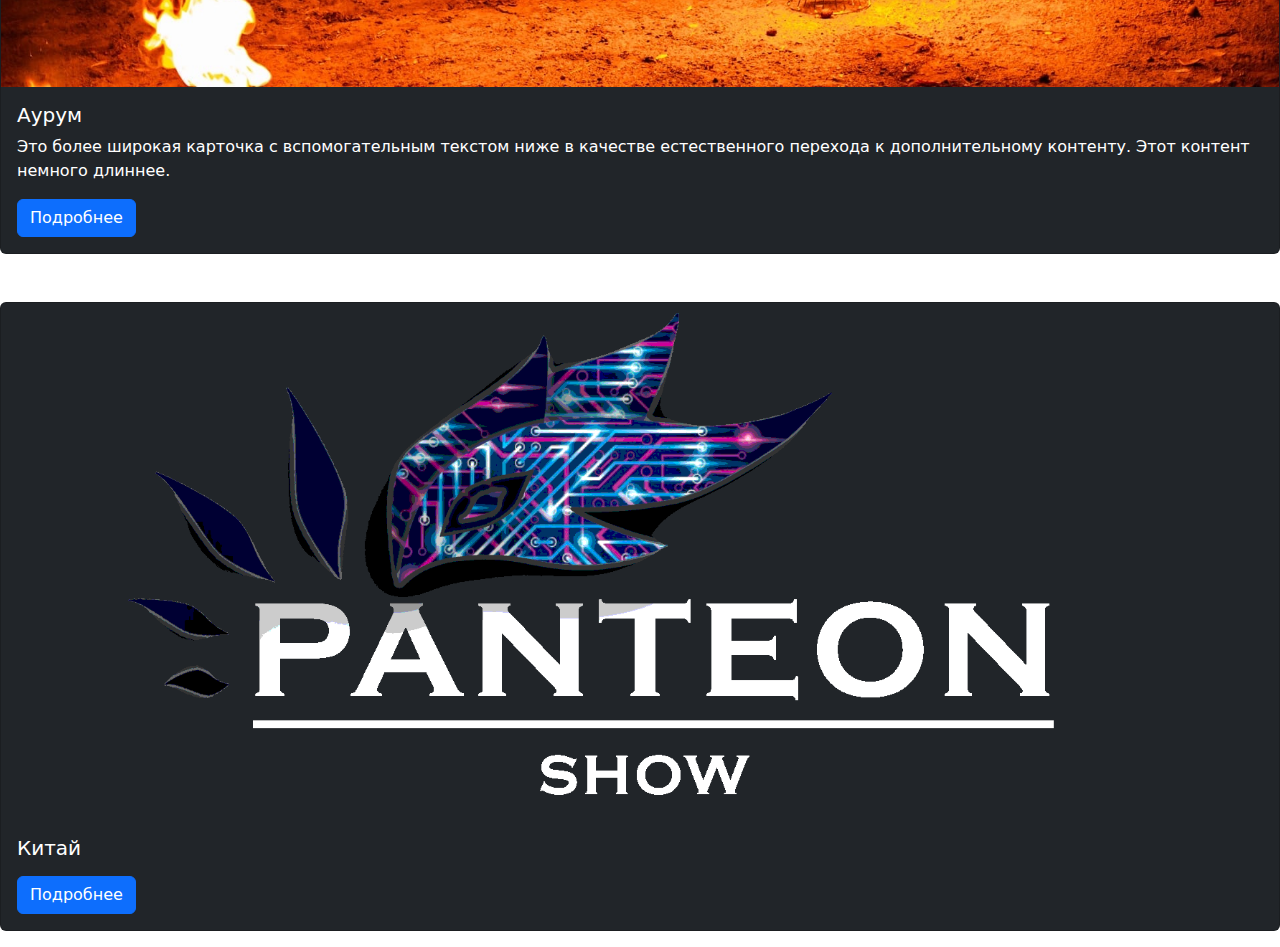
<file: svet.html>
<!doctype html>
<html lang="ru">
  <head>
    <meta charset="utf-8">
    <meta name="viewport" content="width=device-width, initial-scale=1">
    <title>Panteon Show</title>
    
    <link href="https://cdn.jsdelivr.net/npm/bootstrap@5.3.3/dist/css/bootstrap.min.css" rel="stylesheet" integrity="sha384-QWTKZyjpPEjISv5WaRU9OFeRpok6YctnYmDr5pNlyT2bRjXh0JMhjY6hW+ALEwIH" crossorigin="anonymous">
  </head>
  <body>
    <style>
        html {
        scroll-behavior: smooth;
    }
    
    </style>
    
     <!-- Навигация -->
     <nav class="navbar navbar-dark navbar-expand-lg bg-dark fixed-top">
      <div class="container-fluid">
        <a class="navbar-brand fs-4" href="index.html">PANTEON</a>
        
        <button class="navbar-toggler" type="button" data-bs-toggle="offcanvas" data-bs-target="#offcanvasDarkNavbar" aria-controls="offcanvasDarkNavbar">
          <span class="navbar-toggler-icon"></span>
        </button>
        <div class="offcanvas offcanvas-end text-bg-dark" tabindex="-1" id="offcanvasDarkNavbar" aria-labelledby="offcanvasDarkNavbarLabel">
          <div class="offcanvas-header">
            <h5 class="offcanvas-title" id="offcanvasDarkNavbarLabel" >PANTEON SHOW</h5>
            <button type="button" class="btn-close btn-close-white" data-bs-dismiss="offcanvas" aria-label="Close"></button>
          </div>
          <div class="offcanvas-body fs-4">
            <ul class="navbar-nav justify-content-center flex-grow-1 pe-3 ">
              <li class="nav-item">
                <a class="nav-link me-5" aria-current="page" href="index.html">УСЛУГИ</a>
              </li>
              <li class="nav-item me-5">
                <a class="nav-link" href="./index.html#about" >О НАС</a>
              </li>
              <li class="nav-item me-5">
                <a class="nav-link" href="./index.html#fb">ОТЗЫВЫ</a>
              </li>
              <li class="nav-item me-5">
                <a class="nav-link" href="./index.html#school">ШКОЛА</a>
              </li>
              <li class="nav-item me-5">
                <a class="nav-link" href="./index.html#cont">КОНТАКТЫ</a>
              </li>
              
            </ul>
            
              
          </div>
            <div class="offcanvas-header">
              <h5 class="offcanvas-title" id="offcanvasDarkNavbarLabel">+79834117237</h5>
            </div>
        
        </div>
        
      </div>
    </nav>
 
<!--background-->

<div class="card text-bg-dark mt-1" id="serv">
    <img src="Imagin/logoPant1.gif" class="card-img" alt="...">
    
</div>
<div class="container-fluid " id="about">
    <p class="fs-1">О ШОУ</p>
    <div class=" text-bg-dark p-3 text-wrap" style="width: 100%;">
        текст текст текст текст текст текст текст текст текст текст текст текст текст текст текст текст текст текст текст текст текст текст текст текст текст текст текст текст текст текст текст текст текст текст текст текст текст текст текст текст текст текст текст текст текст текст текст текст текст текст текст текст текст текст текст текст текст текст текст текст текст текст текст текст текст текст текст текст текст текст текст текст текст текст текст текст текст текст текст текст текст текст текст текст текст текст текст текст текст текст текст текст текст текст текст текст текст текст текст текст текст текст текст текст текст текст текст текст текст текст текст текст текст текст текст текст текст текст текст текст текст текст текст текст текст текст текст текст текст текст текст текст текст текст тексттекст текст текст текст текст текст текст текст текст текст текст текст текст текст текст текст текст текст текст текст
    </div>
</div>     
<!--Карусель-->
<div class="container-fluid " id="about">
  <p class="fs-1"></p>
  
    <div id="carouselExampleFade" class="carousel slide carousel-fade">
    <div class="carousel-inner">
      <div class="carousel-item active bg-dark">
        <img src="Imagin/logoPant1.gif" class="d-block w-100" alt="...">
      </div>
      <div class="carousel-item bg-primary">
        <img src="Imagin/logoPant1.gif" class="d-block w-100" alt="...">
      </div>
      <div class="carousel-item bg-warning">
        <img src="Imagin/logoPant1.gif" class="d-block w-100" alt="...">
      </div>
    </div>
    <button class="carousel-control-prev" type="button" data-bs-target="#carouselExampleFade" data-bs-slide="prev">
      <span class="carousel-control-prev-icon" aria-hidden="true"></span>
      <span class="visually-hidden">Предыдущий</span>
    </button>
    <button class="carousel-control-next" type="button" data-bs-target="#carouselExampleFade" data-bs-slide="next">
      <span class="carousel-control-next-icon" aria-hidden="true"></span>
      <span class="visually-hidden">Следующий</span>
    </button>
  </div>
</div>
<!--КАРТОЧКИ-->
<div class="card text-bg-dark mb-3 mt-5">
    <img src="Imagin/Light1.jpg" class="card-img-top" alt="...">
    <div class="card-body">
      <h5 class="card-title">Вальс</h5>
      <p class="card-text">Это более широкая карточка с вспомогательным текстом ниже в качестве естественного перехода к дополнительному контенту. Этот контент немного длиннее.</p>
      <p class="card-text"><a class="btn btn-primary" href="" role="button">Подробнее</a>
    </div>
  </div>
  <div class="card text-bg-dark mb-3 mt-5">
    <img src="Imagin/briz.jpg" class="card-img-top" alt="...">
    <div class="card-body">
      <h5 class="card-title">Аурум</h5>
      <p class="card-text">Это более широкая карточка с вспомогательным текстом ниже в качестве естественного перехода к дополнительному контенту. Этот контент немного длиннее.</p>
      <p class="card-text"><a class="btn btn-primary" href="" role="button">Подробнее</a>
    </div>
  </div>
  <div class="card text-bg-dark mb-3 mt-5">
    <img src="Imagin/logoPant1.gif" class="card-img-top" alt="...">
    <div class="card-body">
      <h5 class="card-title">Китай</h5>
      <p class="card-text"></p>
      <p class="card-text"> <a class="btn btn-primary" href="Kitay.html" role="button">Подробнее</a>
    </div>
  </div>
  





    <script src="https://cdn.jsdelivr.net/npm/bootstrap@5.3.3/dist/js/bootstrap.bundle.min.js" integrity="sha384-YvpcrYf0tY3lHB60NNkmXc5s9fDVZLESaAA55NDzOxhy9GkcIdslK1eN7N6jIeHz" crossorigin="anonymous"></script>
  </body>
</html>
</file>
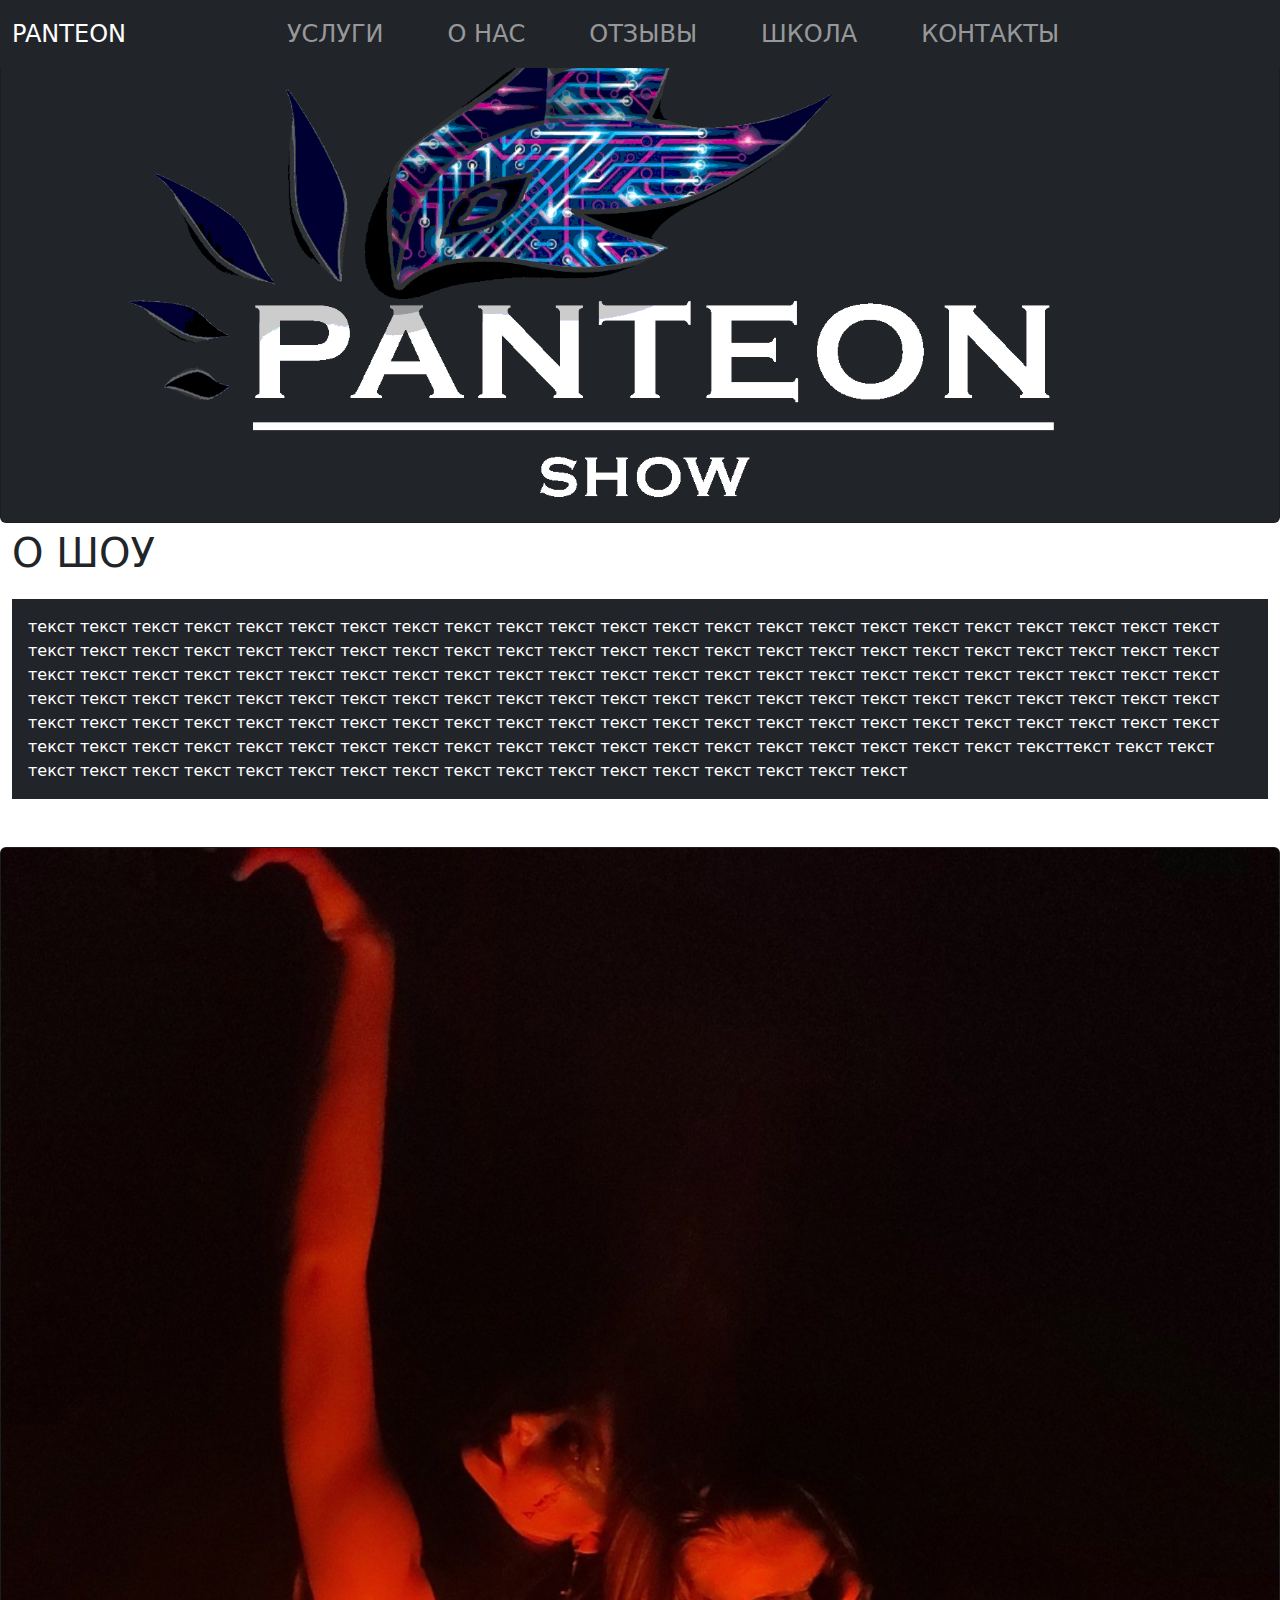
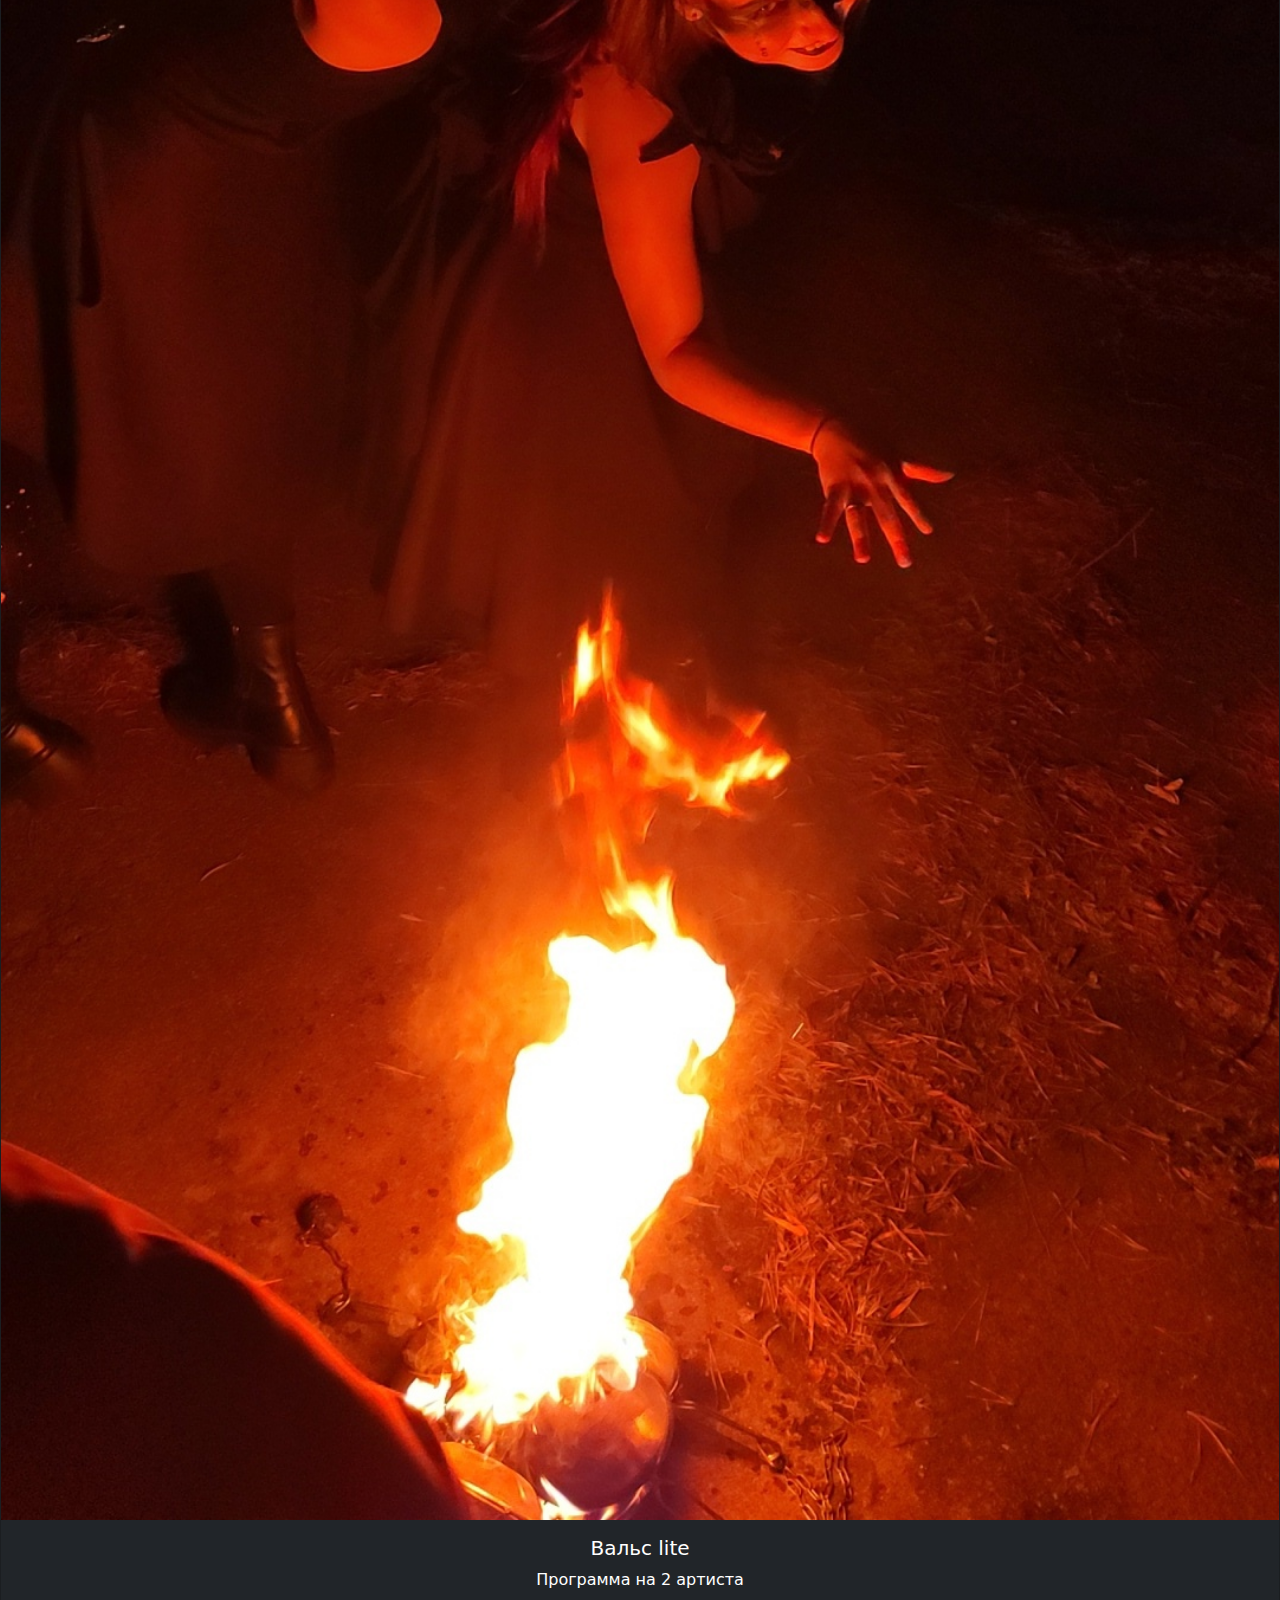
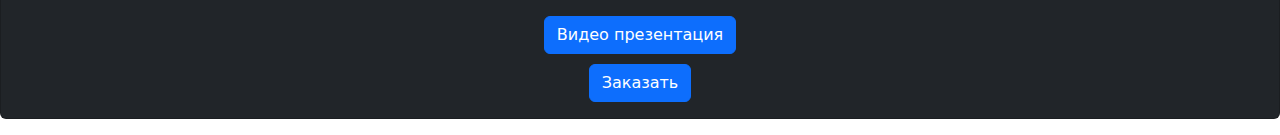
<file: Witch.html>
<!doctype html>
<html lang="ru">
  <head>
    <meta charset="utf-8">
    <meta name="viewport" content="width=device-width, initial-scale=1">
    <title>Panteon Show</title>
    
    <link href="https://cdn.jsdelivr.net/npm/bootstrap@5.3.3/dist/css/bootstrap.min.css" rel="stylesheet" integrity="sha384-QWTKZyjpPEjISv5WaRU9OFeRpok6YctnYmDr5pNlyT2bRjXh0JMhjY6hW+ALEwIH" crossorigin="anonymous">
  </head>
  <body>
    <style>
        html {
        scroll-behavior: smooth;
    }
    
    </style>
    
    <!-- Навигация -->
    <nav class="navbar navbar-dark navbar-expand-lg bg-dark fixed-top">
      <div class="container-fluid">
        <a class="navbar-brand fs-4" href="index.html">PANTEON</a>
        
        <button class="navbar-toggler" type="button" data-bs-toggle="offcanvas" data-bs-target="#offcanvasDarkNavbar" aria-controls="offcanvasDarkNavbar">
          <span class="navbar-toggler-icon"></span>
        </button>
        <div class="offcanvas offcanvas-end text-bg-dark" tabindex="-1" id="offcanvasDarkNavbar" aria-labelledby="offcanvasDarkNavbarLabel">
          <div class="offcanvas-header">
            <h5 class="offcanvas-title" id="offcanvasDarkNavbarLabel" >PANTEON SHOW</h5>
            <button type="button" class="btn-close btn-close-white" data-bs-dismiss="offcanvas" aria-label="Close"></button>
          </div>
          <div class="offcanvas-body fs-4">
            <ul class="navbar-nav justify-content-center flex-grow-1 pe-3 ">
              <li class="nav-item">
                <a class="nav-link me-5" aria-current="page" href="index.html">УСЛУГИ</a>
              </li>
              <li class="nav-item me-5">
                <a class="nav-link" href="./index.html#about" >О НАС</a>
              </li>
              <li class="nav-item me-5">
                <a class="nav-link" href="./index.html#fb">ОТЗЫВЫ</a>
              </li>
              <li class="nav-item me-5">
                <a class="nav-link" href="./index.html#school">ШКОЛА</a>
              </li>
              <li class="nav-item me-5">
                <a class="nav-link" href="./index.html#cont">КОНТАКТЫ</a>
              </li>
              
            </ul>
            
              
          </div>
            <div class="offcanvas-header">
              <h5 class="offcanvas-title" id="offcanvasDarkNavbarLabel">+79834117237</h5>
            </div>
        
        </div>
        
      </div>
    </nav>
 
<!--background-->

<div class="card text-bg-dark mt-1" id="serv">
    <img src="Imagin/logoPant1.gif" class="card-img" alt="...">
    
</div>
<div class="container-fluid " id="about">
    <p class="fs-1">О ШОУ</p>
    <div class=" text-bg-dark p-3 text-wrap" style="width: 100%;">
        текст текст текст текст текст текст текст текст текст текст текст текст текст текст текст текст текст текст текст текст текст текст текст текст текст текст текст текст текст текст текст текст текст текст текст текст текст текст текст текст текст текст текст текст текст текст текст текст текст текст текст текст текст текст текст текст текст текст текст текст текст текст текст текст текст текст текст текст текст текст текст текст текст текст текст текст текст текст текст текст текст текст текст текст текст текст текст текст текст текст текст текст текст текст текст текст текст текст текст текст текст текст текст текст текст текст текст текст текст текст текст текст текст текст текст текст текст текст текст текст текст текст текст текст текст текст текст текст текст текст текст текст текст текст тексттекст текст текст текст текст текст текст текст текст текст текст текст текст текст текст текст текст текст текст текст
    </div>
</div>     

<!--КАРТОЧКИ-->
<div class="card text-bg-dark mb-3 mt-5 text-center">
    <img src="Imagin/Whitch.jpg" class="card-img-top" alt="...">
    <div class="card-body">
      <h5 class="card-title">Вальс lite</h5>
      <p class="card-text">Программа на 2 артиста</p>
      <!-- Кнопка-триггер модального окна презентации -->
        <H1><button type="button" class="btn btn-primary" data-bs-toggle="modal" data-bs-target="#exampleModal">
          Видео презентация
        </button></H1>
        <a class="btn btn-primary" href="Send.html" role="button">Заказать</a>
        
    </div>
</div>



  <!-- Модальное окно видео-->
<div class="modal fade" id="exampleModal" tabindex="-1" aria-labelledby="exampleModalLabel" aria-hidden="true">
  <div class="modal-dialog modal-dialog-centered">
    <div class="modal-content "> 
      <div class="modal-header">
        
        <h1 class="modal-title fs-5" id="exampleModalLabel"></h1>
        <button type="button" class="btn-close" data-bs-dismiss="modal" aria-label="Закрыть"></button>
      </div>
      <div class="modal-body ">
        <head>
          <meta charset="UTF-8">
          <meta name="viewport" content="width=device-width, initial-scale=1.0">
          <title></title>
      
          
      </div>
      <div class="modal-footer">
        
      </div>
    </div>
  </div>
</div>

  


    <script src="https://cdn.jsdelivr.net/npm/bootstrap@5.3.3/dist/js/bootstrap.bundle.min.js" integrity="sha384-YvpcrYf0tY3lHB60NNkmXc5s9fDVZLESaAA55NDzOxhy9GkcIdslK1eN7N6jIeHz" crossorigin="anonymous"></script>
  </body>
</html>
</file>
